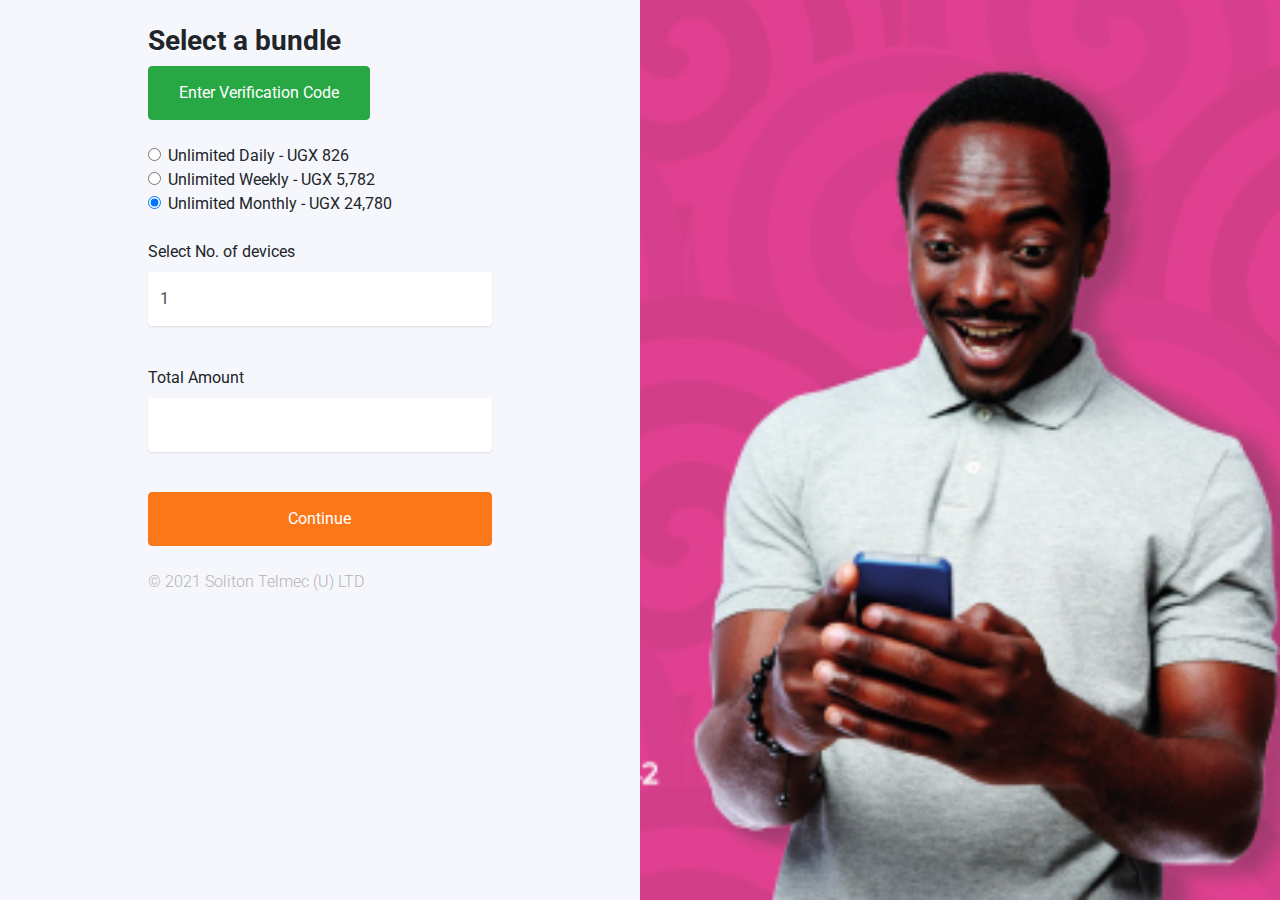
<file: select bundle.html>
<!doctype html>
<html lang="en">

<head>
    <!-- Required meta tags -->
    <meta charset="utf-8">
    <meta name="viewport" content="width=device-width, initial-scale=1, shrink-to-fit=no">
    <link href="https://fonts.googleapis.com/css?family=Roboto:300,400&display=swap" rel="stylesheet">

    <link rel="stylesheet" href="fonts/icomoon/style.css">

    <link rel="stylesheet" href="css/owl.carousel.min.css">

    <!-- Bootstrap CSS -->
    <link rel="stylesheet" href="css/bootstrap.min.css">


    <!-- Style -->
    <link rel="stylesheet" href="css/style.css">
    <title>My UG</title>
</head>

<body>


    <div class="d-lg-flex half">
        <div class="bg order-1 order-md-2" style="background-image: url('images/bg_1.jpg');"></div>
        <div class="contents order-2 order-md-1">

            <div class="container">
                <div class="row justify-content-center">
                    <div class="col-md-7">
                        <br />
                        <h3><strong>Select a bundle</strong></h3>
                        <button class="btn btn-success">Enter Verification Code</button><br/>
                        <br />
                        <form action="#" method="post">
                            <div class="form-check">
                                <input class="form-check-input" type="radio" name="flexRadioDefault"
                                    id="flexRadioDefault1">
                                <label class="form-check-label" for="flexRadioDefault1">
                                    Unlimited Daily - UGX 826
                                </label>
                            </div>
                            <div class="form-check">
                                <input class="form-check-input" type="radio" name="flexRadioDefault"
                                    id="flexRadioDefault2" checked>
                                <label class="form-check-label" for="flexRadioDefault2">
                                    Unlimited Weekly - UGX 5,782
                                </label>
                            </div>
                            <div class="form-check">
                                <input class="form-check-input" type="radio" name="flexRadioDefault"
                                    id="flexRadioDefault2" checked>
                                <label class="form-check-label" for="flexRadioDefault2">
                                    Unlimited Monthly - UGX 24,780
                                </label>
                            </div>
                            <br />
                            <div class="form-group">
                                <label for="exampleInputEmail1">Select No. of devices</label>
                                <input type="number" class="form-control" id="exampleInputEmail1" value="1">
                            </div>
                            <br />
                            <div class="form-group">
                                <label for="exampleInputEmail1">Total Amount</label>
                                <input type="number" class="form-control" id="exampleInputEmail1">
                            </div>

                            <br />
                            <input type="submit" value="Continue" class="btn btn-block btn-primary">
                        </form>
                        <br />
                        <footer>
                            <p>© 2021 Soliton Telmec (U) LTD</p>
                        </footer>
                    </div>
                </div>
            </div>
        </div>
    </div>

    <script src="js/jquery-3.3.1.min.js"></script>
    <script src="js/popper.min.js"></script>
    <script src="js/bootstrap.min.js"></script>
    <script src="js/main.js"></script>
</body>

</html>
</file>
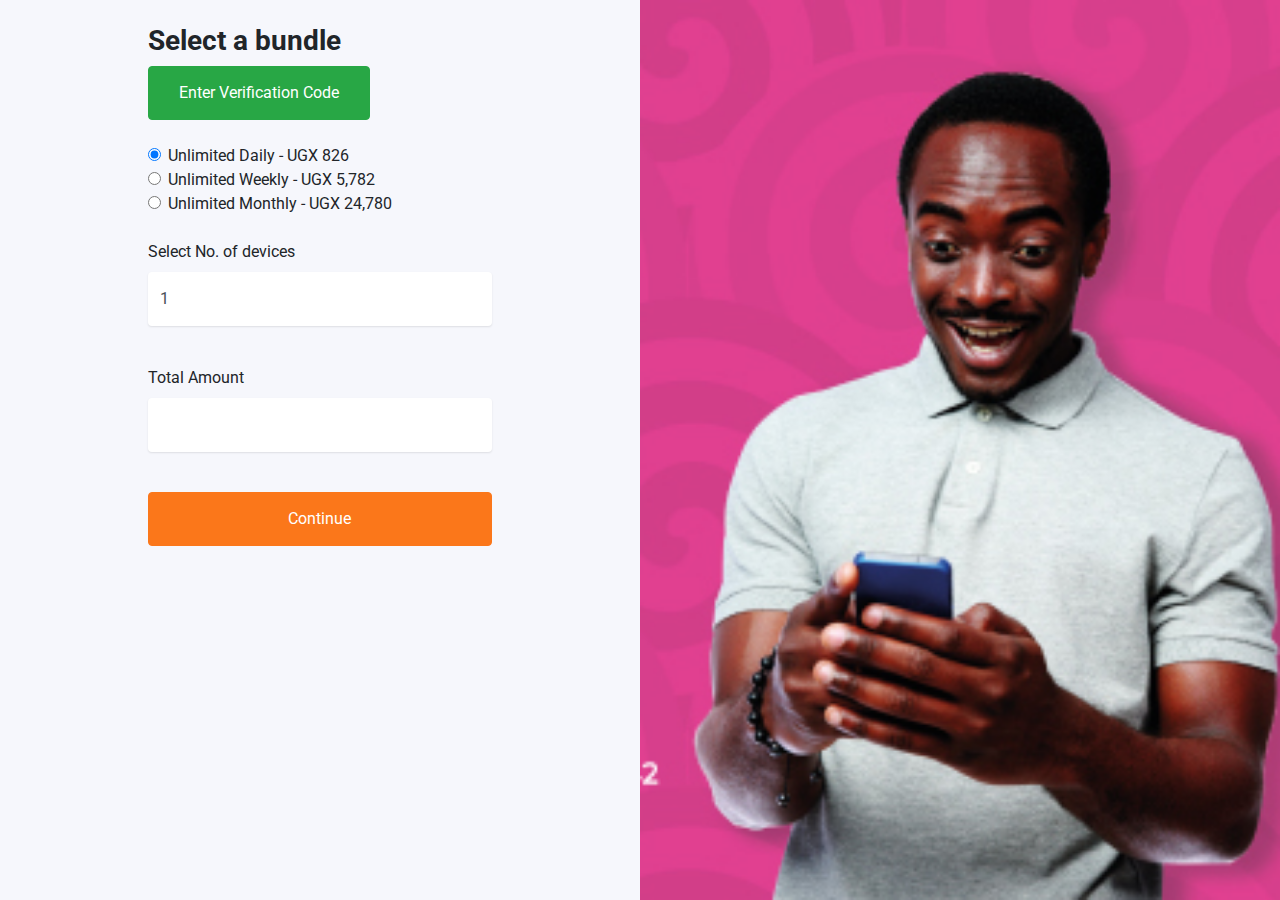
<file: select_bundle.html>
<!doctype html>
<html lang="en">

<head>
    <!-- Required meta tags -->
    <meta charset="utf-8">
    <meta name="viewport" content="width=device-width, initial-scale=1, shrink-to-fit=no">
    <link href="https://fonts.googleapis.com/css?family=Roboto:300,400&display=swap" rel="stylesheet">

    <link rel="stylesheet" href="fonts/icomoon/style.css">

    <link rel="stylesheet" href="css/owl.carousel.min.css">

    <!-- Bootstrap CSS -->
    <link rel="stylesheet" href="css/bootstrap.min.css">


    <!-- Style -->
    <link rel="stylesheet" href="css/style.css">
    <title>My UG</title>
</head>

<body>


    <div class="d-lg-flex half">
        <div class="bg order-1 order-md-2" style="background-image: url('images/bg_1.jpg');"></div>
        <div class="contents order-2 order-md-1">

            <div class="container">
                <div class="row justify-content-center">
                    <div class="col-md-7">
                        <br />
                        <h3><strong>Select a bundle</strong></h3>
                        <button class="btn btn-success">Enter Verification Code</button><br/>
                        <br />
                        <form action="#" method="post">
                            <div class="form-check">
                                <input class="form-check-input" type="radio" name="flexRadioDefault"
                                    id="daily_unlimited" onclick="compute_total()" checked>
                                <label class="form-check-label" for="flexRadioDefault1">
                                    Unlimited Daily - UGX 826
                                </label>
                            </div>
                            <div class="form-check">
                                <input class="form-check-input" type="radio" name="flexRadioDefault"
                                    id="weekly_unlimited" onclick="compute_total()">
                                <label class="form-check-label" for="flexRadioDefault2">
                                    Unlimited Weekly - UGX 5,782
                                </label>
                            </div>
                            <div class="form-check">
                                <input class="form-check-input" type="radio" name="flexRadioDefault"
                                    id="monthly_unlimited" onclick="compute_total()">
                                <label class="form-check-label" for="flexRadioDefault2">
                                    Unlimited Monthly - UGX 24,780
                                </label>
                            </div>
                            <br />
                            <div class="form-group">
                                <label for="exampleInputEmail1">Select No. of devices</label>
                                <input type="number" class="form-control" id="id_devices" value="1" onChange="compute_total()">
                            </div>
                            <br />
                            <div class="form-group">
                                <label for="exampleInputEmail1">Total Amount</label>
                                <input type="number" class="form-control" id="id_total_amount" disabled>
                            </div>

                            <br />
                            <input type="submit" value="Continue" class="btn btn-block btn-primary">
                        </form>
                        <br />
                    </div>
                </div>
            </div>
        </div>
    </div>

    <script src="js/jquery-3.3.1.min.js"></script>
    <script src="js/popper.min.js"></script>
    <script src="js/bootstrap.min.js"></script>
    <script src="js/main.js"></script>
    <script src="https://ajax.googleapis.com/ajax/libs/jquery/3.4.1/jquery.min.js"></script>

    <script type="text/javascript">

        function compute_total() {

            daily_unlimited = document.querySelector("#daily_unlimited");
            weekly_unlimited = document.querySelector("#weekly_unlimited");
            monthly_unlimited = document.querySelector("#monthly_unlimited");

            total = 0;
            no_of_devices = document.querySelector("#id_devices").value;

            if (daily_unlimited.checked){
                total = no_of_devices * 826;
            }
            else if (weekly_unlimited.checked){
                total = no_of_devices * 5782;
            }
            else if (monthly_unlimited.checked){
                total = no_of_devices * 24780;
            }
            

            document.querySelector("#id_total_amount").value = total

        }
        
    </script>
</body>

</html>
</file>
<file: fonts/icomoon/style.css>
@font-face {
  font-family: 'icomoon';
  src:  url('fonts/icomoon.eot?10si43');
  src:  url('fonts/icomoon.eot?10si43#iefix') format('embedded-opentype'),
    url('fonts/icomoon.ttf?10si43') format('truetype'),
    url('fonts/icomoon.woff?10si43') format('woff'),
    url('fonts/icomoon.svg?10si43#icomoon') format('svg');
  font-weight: normal;
  font-style: normal;
}

[class^="icon-"], [class*=" icon-"] {
  /* use !important to prevent issues with browser extensions that change fonts */
  font-family: 'icomoon' !important;
  speak: none;
  font-style: normal;
  font-weight: normal;
  font-variant: normal;
  text-transform: none;
  line-height: 1;

  /* Better Font Rendering =========== */
  -webkit-font-smoothing: antialiased;
  -moz-osx-font-smoothing: grayscale;
}

.icon-asterisk:before {
  content: "\f069";
}
.icon-plus:before {
  content: "\f067";
}
.icon-question:before {
  content: "\f128";
}
.icon-minus:before {
  content: "\f068";
}
.icon-glass:before {
  content: "\f000";
}
.icon-music:before {
  content: "\f001";
}
.icon-search:before {
  content: "\f002";
}
.icon-envelope-o:before {
  content: "\f003";
}
.icon-heart:before {
  content: "\f004";
}
.icon-star:before {
  content: "\f005";
}
.icon-star-o:before {
  content: "\f006";
}
.icon-user:before {
  content: "\f007";
}
.icon-film:before {
  content: "\f008";
}
.icon-th-large:before {
  content: "\f009";
}
.icon-th:before {
  content: "\f00a";
}
.icon-th-list:before {
  content: "\f00b";
}
.icon-check:before {
  content: "\f00c";
}
.icon-close:before {
  content: "\f00d";
}
.icon-remove:before {
  content: "\f00d";
}
.icon-times:before {
  content: "\f00d";
}
.icon-search-plus:before {
  content: "\f00e";
}
.icon-search-minus:before {
  content: "\f010";
}
.icon-power-off:before {
  content: "\f011";
}
.icon-signal:before {
  content: "\f012";
}
.icon-cog:before {
  content: "\f013";
}
.icon-gear:before {
  content: "\f013";
}
.icon-trash-o:before {
  content: "\f014";
}
.icon-home:before {
  content: "\f015";
}
.icon-file-o:before {
  content: "\f016";
}
.icon-clock-o:before {
  content: "\f017";
}
.icon-road:before {
  content: "\f018";
}
.icon-download:before {
  content: "\f019";
}
.icon-arrow-circle-o-down:before {
  content: "\f01a";
}
.icon-arrow-circle-o-up:before {
  content: "\f01b";
}
.icon-inbox:before {
  content: "\f01c";
}
.icon-play-circle-o:before {
  content: "\f01d";
}
.icon-repeat:before {
  content: "\f01e";
}
.icon-rotate-right:before {
  content: "\f01e";
}
.icon-refresh:before {
  content: "\f021";
}
.icon-list-alt:before {
  content: "\f022";
}
.icon-lock:before {
  content: "\f023";
}
.icon-flag:before {
  content: "\f024";
}
.icon-headphones:before {
  content: "\f025";
}
.icon-volume-off:before {
  content: "\f026";
}
.icon-volume-down:before {
  content: "\f027";
}
.icon-volume-up:before {
  content: "\f028";
}
.icon-qrcode:before {
  content: "\f029";
}
.icon-barcode:before {
  content: "\f02a";
}
.icon-tag:before {
  content: "\f02b";
}
.icon-tags:before {
  content: "\f02c";
}
.icon-book:before {
  content: "\f02d";
}
.icon-bookmark:before {
  content: "\f02e";
}
.icon-print:before {
  content: "\f02f";
}
.icon-camera:before {
  content: "\f030";
}
.icon-font:before {
  content: "\f031";
}
.icon-bold:before {
  content: "\f032";
}
.icon-italic:before {
  content: "\f033";
}
.icon-text-height:before {
  content: "\f034";
}
.icon-text-width:before {
  content: "\f035";
}
.icon-align-left:before {
  content: "\f036";
}
.icon-align-center:before {
  content: "\f037";
}
.icon-align-right:before {
  content: "\f038";
}
.icon-align-justify:before {
  content: "\f039";
}
.icon-list:before {
  content: "\f03a";
}
.icon-dedent:before {
  content: "\f03b";
}
.icon-outdent:before {
  content: "\f03b";
}
.icon-indent:before {
  content: "\f03c";
}
.icon-video-camera:before {
  content: "\f03d";
}
.icon-image:before {
  content: "\f03e";
}
.icon-photo:before {
  content: "\f03e";
}
.icon-picture-o:before {
  content: "\f03e";
}
.icon-pencil:before {
  content: "\f040";
}
.icon-map-marker:before {
  content: "\f041";
}
.icon-adjust:before {
  content: "\f042";
}
.icon-tint:before {
  content: "\f043";
}
.icon-edit:before {
  content: "\f044";
}
.icon-pencil-square-o:before {
  content: "\f044";
}
.icon-share-square-o:before {
  content: "\f045";
}
.icon-check-square-o:before {
  content: "\f046";
}
.icon-arrows:before {
  content: "\f047";
}
.icon-step-backward:before {
  content: "\f048";
}
.icon-fast-backward:before {
  content: "\f049";
}
.icon-backward:before {
  content: "\f04a";
}
.icon-play:before {
  content: "\f04b";
}
.icon-pause:before {
  content: "\f04c";
}
.icon-stop:before {
  content: "\f04d";
}
.icon-forward:before {
  content: "\f04e";
}
.icon-fast-forward:before {
  content: "\f050";
}
.icon-step-forward:before {
  content: "\f051";
}
.icon-eject:before {
  content: "\f052";
}
.icon-chevron-left:before {
  content: "\f053";
}
.icon-chevron-right:before {
  content: "\f054";
}
.icon-plus-circle:before {
  content: "\f055";
}
.icon-minus-circle:before {
  content: "\f056";
}
.icon-times-circle:before {
  content: "\f057";
}
.icon-check-circle:before {
  content: "\f058";
}
.icon-question-circle:before {
  content: "\f059";
}
.icon-info-circle:before {
  content: "\f05a";
}
.icon-crosshairs:before {
  content: "\f05b";
}
.icon-times-circle-o:before {
  content: "\f05c";
}
.icon-check-circle-o:before {
  content: "\f05d";
}
.icon-ban:before {
  content: "\f05e";
}
.icon-arrow-left:before {
  content: "\f060";
}
.icon-arrow-right:before {
  content: "\f061";
}
.icon-arrow-up:before {
  content: "\f062";
}
.icon-arrow-down:before {
  content: "\f063";
}
.icon-mail-forward:before {
  content: "\f064";
}
.icon-share:before {
  content: "\f064";
}
.icon-expand:before {
  content: "\f065";
}
.icon-compress:before {
  content: "\f066";
}
.icon-exclamation-circle:before {
  content: "\f06a";
}
.icon-gift:before {
  content: "\f06b";
}
.icon-leaf:before {
  content: "\f06c";
}
.icon-fire:before {
  content: "\f06d";
}
.icon-eye:before {
  content: "\f06e";
}
.icon-eye-slash:before {
  content: "\f070";
}
.icon-exclamation-triangle:before {
  content: "\f071";
}
.icon-warning:before {
  content: "\f071";
}
.icon-plane:before {
  content: "\f072";
}
.icon-calendar:before {
  content: "\f073";
}
.icon-random:before {
  content: "\f074";
}
.icon-comment:before {
  content: "\f075";
}
.icon-magnet:before {
  content: "\f076";
}
.icon-chevron-up:before {
  content: "\f077";
}
.icon-chevron-down:before {
  content: "\f078";
}
.icon-retweet:before {
  content: "\f079";
}
.icon-shopping-cart:before {
  content: "\f07a";
}
.icon-folder:before {
  content: "\f07b";
}
.icon-folder-open:before {
  content: "\f07c";
}
.icon-arrows-v:before {
  content: "\f07d";
}
.icon-arrows-h:before {
  content: "\f07e";
}
.icon-bar-chart:before {
  content: "\f080";
}
.icon-bar-chart-o:before {
  content: "\f080";
}
.icon-twitter-square:before {
  content: "\f081";
}
.icon-facebook-square:before {
  content: "\f082";
}
.icon-camera-retro:before {
  content: "\f083";
}
.icon-key:before {
  content: "\f084";
}
.icon-cogs:before {
  content: "\f085";
}
.icon-gears:before {
  content: "\f085";
}
.icon-comments:before {
  content: "\f086";
}
.icon-thumbs-o-up:before {
  content: "\f087";
}
.icon-thumbs-o-down:before {
  content: "\f088";
}
.icon-star-half:before {
  content: "\f089";
}
.icon-heart-o:before {
  content: "\f08a";
}
.icon-sign-out:before {
  content: "\f08b";
}
.icon-linkedin-square:before {
  content: "\f08c";
}
.icon-thumb-tack:before {
  content: "\f08d";
}
.icon-external-link:before {
  content: "\f08e";
}
.icon-sign-in:before {
  content: "\f090";
}
.icon-trophy:before {
  content: "\f091";
}
.icon-github-square:before {
  content: "\f092";
}
.icon-upload:before {
  content: "\f093";
}
.icon-lemon-o:before {
  content: "\f094";
}
.icon-phone:before {
  content: "\f095";
}
.icon-square-o:before {
  content: "\f096";
}
.icon-bookmark-o:before {
  content: "\f097";
}
.icon-phone-square:before {
  content: "\f098";
}
.icon-twitter:before {
  content: "\f099";
}
.icon-facebook:before {
  content: "\f09a";
}
.icon-facebook-f:before {
  content: "\f09a";
}
.icon-github:before {
  content: "\f09b";
}
.icon-unlock:before {
  content: "\f09c";
}
.icon-credit-card:before {
  content: "\f09d";
}
.icon-feed:before {
  content: "\f09e";
}
.icon-rss:before {
  content: "\f09e";
}
.icon-hdd-o:before {
  content: "\f0a0";
}
.icon-bullhorn:before {
  content: "\f0a1";
}
.icon-bell-o:before {
  content: "\f0a2";
}
.icon-certificate:before {
  content: "\f0a3";
}
.icon-hand-o-right:before {
  content: "\f0a4";
}
.icon-hand-o-left:before {
  content: "\f0a5";
}
.icon-hand-o-up:before {
  content: "\f0a6";
}
.icon-hand-o-down:before {
  content: "\f0a7";
}
.icon-arrow-circle-left:before {
  content: "\f0a8";
}
.icon-arrow-circle-right:before {
  content: "\f0a9";
}
.icon-arrow-circle-up:before {
  content: "\f0aa";
}
.icon-arrow-circle-down:before {
  content: "\f0ab";
}
.icon-globe:before {
  content: "\f0ac";
}
.icon-wrench:before {
  content: "\f0ad";
}
.icon-tasks:before {
  content: "\f0ae";
}
.icon-filter:before {
  content: "\f0b0";
}
.icon-briefcase:before {
  content: "\f0b1";
}
.icon-arrows-alt:before {
  content: "\f0b2";
}
.icon-group:before {
  content: "\f0c0";
}
.icon-users:before {
  content: "\f0c0";
}
.icon-chain:before {
  content: "\f0c1";
}
.icon-link:before {
  content: "\f0c1";
}
.icon-cloud:before {
  content: "\f0c2";
}
.icon-flask:before {
  content: "\f0c3";
}
.icon-cut:before {
  content: "\f0c4";
}
.icon-scissors:before {
  content: "\f0c4";
}
.icon-copy:before {
  content: "\f0c5";
}
.icon-files-o:before {
  content: "\f0c5";
}
.icon-paperclip:before {
  content: "\f0c6";
}
.icon-floppy-o:before {
  content: "\f0c7";
}
.icon-save:before {
  content: "\f0c7";
}
.icon-square:before {
  content: "\f0c8";
}
.icon-bars:before {
  content: "\f0c9";
}
.icon-navicon:before {
  content: "\f0c9";
}
.icon-reorder:before {
  content: "\f0c9";
}
.icon-list-ul:before {
  content: "\f0ca";
}
.icon-list-ol:before {
  content: "\f0cb";
}
.icon-strikethrough:before {
  content: "\f0cc";
}
.icon-underline:before {
  content: "\f0cd";
}
.icon-table:before {
  content: "\f0ce";
}
.icon-magic:before {
  content: "\f0d0";
}
.icon-truck:before {
  content: "\f0d1";
}
.icon-pinterest:before {
  content: "\f0d2";
}
.icon-pinterest-square:before {
  content: "\f0d3";
}
.icon-google-plus-square:before {
  content: "\f0d4";
}
.icon-google-plus:before {
  content: "\f0d5";
}
.icon-money:before {
  content: "\f0d6";
}
.icon-caret-down:before {
  content: "\f0d7";
}
.icon-caret-up:before {
  content: "\f0d8";
}
.icon-caret-left:before {
  content: "\f0d9";
}
.icon-caret-right:before {
  content: "\f0da";
}
.icon-columns:before {
  content: "\f0db";
}
.icon-sort:before {
  content: "\f0dc";
}
.icon-unsorted:before {
  content: "\f0dc";
}
.icon-sort-desc:before {
  content: "\f0dd";
}
.icon-sort-down:before {
  content: "\f0dd";
}
.icon-sort-asc:before {
  content: "\f0de";
}
.icon-sort-up:before {
  content: "\f0de";
}
.icon-envelope:before {
  content: "\f0e0";
}
.icon-linkedin:before {
  content: "\f0e1";
}
.icon-rotate-left:before {
  content: "\f0e2";
}
.icon-undo:before {
  content: "\f0e2";
}
.icon-gavel:before {
  content: "\f0e3";
}
.icon-legal:before {
  content: "\f0e3";
}
.icon-dashboard:before {
  content: "\f0e4";
}
.icon-tachometer:before {
  content: "\f0e4";
}
.icon-comment-o:before {
  content: "\f0e5";
}
.icon-comments-o:before {
  content: "\f0e6";
}
.icon-bolt:before {
  content: "\f0e7";
}
.icon-flash:before {
  content: "\f0e7";
}
.icon-sitemap:before {
  content: "\f0e8";
}
.icon-umbrella:before {
  content: "\f0e9";
}
.icon-clipboard:before {
  content: "\f0ea";
}
.icon-paste:before {
  content: "\f0ea";
}
.icon-lightbulb-o:before {
  content: "\f0eb";
}
.icon-exchange:before {
  content: "\f0ec";
}
.icon-cloud-download:before {
  content: "\f0ed";
}
.icon-cloud-upload:before {
  content: "\f0ee";
}
.icon-user-md:before {
  content: "\f0f0";
}
.icon-stethoscope:before {
  content: "\f0f1";
}
.icon-suitcase:before {
  content: "\f0f2";
}
.icon-bell:before {
  content: "\f0f3";
}
.icon-coffee:before {
  content: "\f0f4";
}
.icon-cutlery:before {
  content: "\f0f5";
}
.icon-file-text-o:before {
  content: "\f0f6";
}
.icon-building-o:before {
  content: "\f0f7";
}
.icon-hospital-o:before {
  content: "\f0f8";
}
.icon-ambulance:before {
  content: "\f0f9";
}
.icon-medkit:before {
  content: "\f0fa";
}
.icon-fighter-jet:before {
  content: "\f0fb";
}
.icon-beer:before {
  content: "\f0fc";
}
.icon-h-square:before {
  content: "\f0fd";
}
.icon-plus-square:before {
  content: "\f0fe";
}
.icon-angle-double-left:before {
  content: "\f100";
}
.icon-angle-double-right:before {
  content: "\f101";
}
.icon-angle-double-up:before {
  content: "\f102";
}
.icon-angle-double-down:before {
  content: "\f103";
}
.icon-angle-left:before {
  content: "\f104";
}
.icon-angle-right:before {
  content: "\f105";
}
.icon-angle-up:before {
  content: "\f106";
}
.icon-angle-down:before {
  content: "\f107";
}
.icon-desktop:before {
  content: "\f108";
}
.icon-laptop:before {
  content: "\f109";
}
.icon-tablet:before {
  content: "\f10a";
}
.icon-mobile:before {
  content: "\f10b";
}
.icon-mobile-phone:before {
  content: "\f10b";
}
.icon-circle-o:before {
  content: "\f10c";
}
.icon-quote-left:before {
  content: "\f10d";
}
.icon-quote-right:before {
  content: "\f10e";
}
.icon-spinner:before {
  content: "\f110";
}
.icon-circle:before {
  content: "\f111";
}
.icon-mail-reply:before {
  content: "\f112";
}
.icon-reply:before {
  content: "\f112";
}
.icon-github-alt:before {
  content: "\f113";
}
.icon-folder-o:before {
  content: "\f114";
}
.icon-folder-open-o:before {
  content: "\f115";
}
.icon-smile-o:before {
  content: "\f118";
}
.icon-frown-o:before {
  content: "\f119";
}
.icon-meh-o:before {
  content: "\f11a";
}
.icon-gamepad:before {
  content: "\f11b";
}
.icon-keyboard-o:before {
  content: "\f11c";
}
.icon-flag-o:before {
  content: "\f11d";
}
.icon-flag-checkered:before {
  content: "\f11e";
}
.icon-terminal:before {
  content: "\f120";
}
.icon-code:before {
  content: "\f121";
}
.icon-mail-reply-all:before {
  content: "\f122";
}
.icon-reply-all:before {
  content: "\f122";
}
.icon-star-half-empty:before {
  content: "\f123";
}
.icon-star-half-full:before {
  content: "\f123";
}
.icon-star-half-o:before {
  content: "\f123";
}
.icon-location-arrow:before {
  content: "\f124";
}
.icon-crop:before {
  content: "\f125";
}
.icon-code-fork:before {
  content: "\f126";
}
.icon-chain-broken:before {
  content: "\f127";
}
.icon-unlink:before {
  content: "\f127";
}
.icon-info:before {
  content: "\f129";
}
.icon-exclamation:before {
  content: "\f12a";
}
.icon-superscript:before {
  content: "\f12b";
}
.icon-subscript:before {
  content: "\f12c";
}
.icon-eraser:before {
  content: "\f12d";
}
.icon-puzzle-piece:before {
  content: "\f12e";
}
.icon-microphone:before {
  content: "\f130";
}
.icon-microphone-slash:before {
  content: "\f131";
}
.icon-shield:before {
  content: "\f132";
}
.icon-calendar-o:before {
  content: "\f133";
}
.icon-fire-extinguisher:before {
  content: "\f134";
}
.icon-rocket:before {
  content: "\f135";
}
.icon-maxcdn:before {
  content: "\f136";
}
.icon-chevron-circle-left:before {
  content: "\f137";
}
.icon-chevron-circle-right:before {
  content: "\f138";
}
.icon-chevron-circle-up:before {
  content: "\f139";
}
.icon-chevron-circle-down:before {
  content: "\f13a";
}
.icon-html5:before {
  content: "\f13b";
}
.icon-css3:before {
  content: "\f13c";
}
.icon-anchor:before {
  content: "\f13d";
}
.icon-unlock-alt:before {
  content: "\f13e";
}
.icon-bullseye:before {
  content: "\f140";
}
.icon-ellipsis-h:before {
  content: "\f141";
}
.icon-ellipsis-v:before {
  content: "\f142";
}
.icon-rss-square:before {
  content: "\f143";
}
.icon-play-circle:before {
  content: "\f144";
}
.icon-ticket:before {
  content: "\f145";
}
.icon-minus-square:before {
  content: "\f146";
}
.icon-minus-square-o:before {
  content: "\f147";
}
.icon-level-up:before {
  content: "\f148";
}
.icon-level-down:before {
  content: "\f149";
}
.icon-check-square:before {
  content: "\f14a";
}
.icon-pencil-square:before {
  content: "\f14b";
}
.icon-external-link-square:before {
  content: "\f14c";
}
.icon-share-square:before {
  content: "\f14d";
}
.icon-compass:before {
  content: "\f14e";
}
.icon-caret-square-o-down:before {
  content: "\f150";
}
.icon-toggle-down:before {
  content: "\f150";
}
.icon-caret-square-o-up:before {
  content: "\f151";
}
.icon-toggle-up:before {
  content: "\f151";
}
.icon-caret-square-o-right:before {
  content: "\f152";
}
.icon-toggle-right:before {
  content: "\f152";
}
.icon-eur:before {
  content: "\f153";
}
.icon-euro:before {
  content: "\f153";
}
.icon-gbp:before {
  content: "\f154";
}
.icon-dollar:before {
  content: "\f155";
}
.icon-usd:before {
  content: "\f155";
}
.icon-inr:before {
  content: "\f156";
}
.icon-rupee:before {
  content: "\f156";
}
.icon-cny:before {
  content: "\f157";
}
.icon-jpy:before {
  content: "\f157";
}
.icon-rmb:before {
  content: "\f157";
}
.icon-yen:before {
  content: "\f157";
}
.icon-rouble:before {
  content: "\f158";
}
.icon-rub:before {
  content: "\f158";
}
.icon-ruble:before {
  content: "\f158";
}
.icon-krw:before {
  content: "\f159";
}
.icon-won:before {
  content: "\f159";
}
.icon-bitcoin:before {
  content: "\f15a";
}
.icon-btc:before {
  content: "\f15a";
}
.icon-file:before {
  content: "\f15b";
}
.icon-file-text:before {
  content: "\f15c";
}
.icon-sort-alpha-asc:before {
  content: "\f15d";
}
.icon-sort-alpha-desc:before {
  content: "\f15e";
}
.icon-sort-amount-asc:before {
  content: "\f160";
}
.icon-sort-amount-desc:before {
  content: "\f161";
}
.icon-sort-numeric-asc:before {
  content: "\f162";
}
.icon-sort-numeric-desc:before {
  content: "\f163";
}
.icon-thumbs-up:before {
  content: "\f164";
}
.icon-thumbs-down:before {
  content: "\f165";
}
.icon-youtube-square:before {
  content: "\f166";
}
.icon-youtube:before {
  content: "\f167";
}
.icon-xing:before {
  content: "\f168";
}
.icon-xing-square:before {
  content: "\f169";
}
.icon-youtube-play:before {
  content: "\f16a";
}
.icon-dropbox:before {
  content: "\f16b";
}
.icon-stack-overflow:before {
  content: "\f16c";
}
.icon-instagram:before {
  content: "\f16d";
}
.icon-flickr:before {
  content: "\f16e";
}
.icon-adn:before {
  content: "\f170";
}
.icon-bitbucket:before {
  content: "\f171";
}
.icon-bitbucket-square:before {
  content: "\f172";
}
.icon-tumblr:before {
  content: "\f173";
}
.icon-tumblr-square:before {
  content: "\f174";
}
.icon-long-arrow-down:before {
  content: "\f175";
}
.icon-long-arrow-up:before {
  content: "\f176";
}
.icon-long-arrow-left:before {
  content: "\f177";
}
.icon-long-arrow-right:before {
  content: "\f178";
}
.icon-apple:before {
  content: "\f179";
}
.icon-windows:before {
  content: "\f17a";
}
.icon-android:before {
  content: "\f17b";
}
.icon-linux:before {
  content: "\f17c";
}
.icon-dribbble:before {
  content: "\f17d";
}
.icon-skype:before {
  content: "\f17e";
}
.icon-foursquare:before {
  content: "\f180";
}
.icon-trello:before {
  content: "\f181";
}
.icon-female:before {
  content: "\f182";
}
.icon-male:before {
  content: "\f183";
}
.icon-gittip:before {
  content: "\f184";
}
.icon-gratipay:before {
  content: "\f184";
}
.icon-sun-o:before {
  content: "\f185";
}
.icon-moon-o:before {
  content: "\f186";
}
.icon-archive:before {
  content: "\f187";
}
.icon-bug:before {
  content: "\f188";
}
.icon-vk:before {
  content: "\f189";
}
.icon-weibo:before {
  content: "\f18a";
}
.icon-renren:before {
  content: "\f18b";
}
.icon-pagelines:before {
  content: "\f18c";
}
.icon-stack-exchange:before {
  content: "\f18d";
}
.icon-arrow-circle-o-right:before {
  content: "\f18e";
}
.icon-arrow-circle-o-left:before {
  content: "\f190";
}
.icon-caret-square-o-left:before {
  content: "\f191";
}
.icon-toggle-left:before {
  content: "\f191";
}
.icon-dot-circle-o:before {
  content: "\f192";
}
.icon-wheelchair:before {
  content: "\f193";
}
.icon-vimeo-square:before {
  content: "\f194";
}
.icon-try:before {
  content: "\f195";
}
.icon-turkish-lira:before {
  content: "\f195";
}
.icon-plus-square-o:before {
  content: "\f196";
}
.icon-space-shuttle:before {
  content: "\f197";
}
.icon-slack:before {
  content: "\f198";
}
.icon-envelope-square:before {
  content: "\f199";
}
.icon-wordpress:before {
  content: "\f19a";
}
.icon-openid:before {
  content: "\f19b";
}
.icon-bank:before {
  content: "\f19c";
}
.icon-institution:before {
  content: "\f19c";
}
.icon-university:before {
  content: "\f19c";
}
.icon-graduation-cap:before {
  content: "\f19d";
}
.icon-mortar-board:before {
  content: "\f19d";
}
.icon-yahoo:before {
  content: "\f19e";
}
.icon-google:before {
  content: "\f1a0";
}
.icon-reddit:before {
  content: "\f1a1";
}
.icon-reddit-square:before {
  content: "\f1a2";
}
.icon-stumbleupon-circle:before {
  content: "\f1a3";
}
.icon-stumbleupon:before {
  content: "\f1a4";
}
.icon-delicious:before {
  content: "\f1a5";
}
.icon-digg:before {
  content: "\f1a6";
}
.icon-pied-piper-pp:before {
  content: "\f1a7";
}
.icon-pied-piper-alt:before {
  content: "\f1a8";
}
.icon-drupal:before {
  content: "\f1a9";
}
.icon-joomla:before {
  content: "\f1aa";
}
.icon-language:before {
  content: "\f1ab";
}
.icon-fax:before {
  content: "\f1ac";
}
.icon-building:before {
  content: "\f1ad";
}
.icon-child:before {
  content: "\f1ae";
}
.icon-paw:before {
  content: "\f1b0";
}
.icon-spoon:before {
  content: "\f1b1";
}
.icon-cube:before {
  content: "\f1b2";
}
.icon-cubes:before {
  content: "\f1b3";
}
.icon-behance:before {
  content: "\f1b4";
}
.icon-behance-square:before {
  content: "\f1b5";
}
.icon-steam:before {
  content: "\f1b6";
}
.icon-steam-square:before {
  content: "\f1b7";
}
.icon-recycle:before {
  content: "\f1b8";
}
.icon-automobile:before {
  content: "\f1b9";
}
.icon-car:before {
  content: "\f1b9";
}
.icon-cab:before {
  content: "\f1ba";
}
.icon-taxi:before {
  content: "\f1ba";
}
.icon-tree:before {
  content: "\f1bb";
}
.icon-spotify:before {
  content: "\f1bc";
}
.icon-deviantart:before {
  content: "\f1bd";
}
.icon-soundcloud:before {
  content: "\f1be";
}
.icon-database:before {
  content: "\f1c0";
}
.icon-file-pdf-o:before {
  content: "\f1c1";
}
.icon-file-word-o:before {
  content: "\f1c2";
}
.icon-file-excel-o:before {
  content: "\f1c3";
}
.icon-file-powerpoint-o:before {
  content: "\f1c4";
}
.icon-file-image-o:before {
  content: "\f1c5";
}
.icon-file-photo-o:before {
  content: "\f1c5";
}
.icon-file-picture-o:before {
  content: "\f1c5";
}
.icon-file-archive-o:before {
  content: "\f1c6";
}
.icon-file-zip-o:before {
  content: "\f1c6";
}
.icon-file-audio-o:before {
  content: "\f1c7";
}
.icon-file-sound-o:before {
  content: "\f1c7";
}
.icon-file-movie-o:before {
  content: "\f1c8";
}
.icon-file-video-o:before {
  content: "\f1c8";
}
.icon-file-code-o:before {
  content: "\f1c9";
}
.icon-vine:before {
  content: "\f1ca";
}
.icon-codepen:before {
  content: "\f1cb";
}
.icon-jsfiddle:before {
  content: "\f1cc";
}
.icon-life-bouy:before {
  content: "\f1cd";
}
.icon-life-buoy:before {
  content: "\f1cd";
}
.icon-life-ring:before {
  content: "\f1cd";
}
.icon-life-saver:before {
  content: "\f1cd";
}
.icon-support:before {
  content: "\f1cd";
}
.icon-circle-o-notch:before {
  content: "\f1ce";
}
.icon-ra:before {
  content: "\f1d0";
}
.icon-rebel:before {
  content: "\f1d0";
}
.icon-resistance:before {
  content: "\f1d0";
}
.icon-empire:before {
  content: "\f1d1";
}
.icon-ge:before {
  content: "\f1d1";
}
.icon-git-square:before {
  content: "\f1d2";
}
.icon-git:before {
  content: "\f1d3";
}
.icon-hacker-news:before {
  content: "\f1d4";
}
.icon-y-combinator-square:before {
  content: "\f1d4";
}
.icon-yc-square:before {
  content: "\f1d4";
}
.icon-tencent-weibo:before {
  content: "\f1d5";
}
.icon-qq:before {
  content: "\f1d6";
}
.icon-wechat:before {
  content: "\f1d7";
}
.icon-weixin:before {
  content: "\f1d7";
}
.icon-paper-plane:before {
  content: "\f1d8";
}
.icon-send:before {
  content: "\f1d8";
}
.icon-paper-plane-o:before {
  content: "\f1d9";
}
.icon-send-o:before {
  content: "\f1d9";
}
.icon-history:before {
  content: "\f1da";
}
.icon-circle-thin:before {
  content: "\f1db";
}
.icon-header:before {
  content: "\f1dc";
}
.icon-paragraph:before {
  content: "\f1dd";
}
.icon-sliders:before {
  content: "\f1de";
}
.icon-share-alt:before {
  content: "\f1e0";
}
.icon-share-alt-square:before {
  content: "\f1e1";
}
.icon-bomb:before {
  content: "\f1e2";
}
.icon-futbol-o:before {
  content: "\f1e3";
}
.icon-soccer-ball-o:before {
  content: "\f1e3";
}
.icon-tty:before {
  content: "\f1e4";
}
.icon-binoculars:before {
  content: "\f1e5";
}
.icon-plug:before {
  content: "\f1e6";
}
.icon-slideshare:before {
  content: "\f1e7";
}
.icon-twitch:before {
  content: "\f1e8";
}
.icon-yelp:before {
  content: "\f1e9";
}
.icon-newspaper-o:before {
  content: "\f1ea";
}
.icon-wifi:before {
  content: "\f1eb";
}
.icon-calculator:before {
  content: "\f1ec";
}
.icon-paypal:before {
  content: "\f1ed";
}
.icon-google-wallet:before {
  content: "\f1ee";
}
.icon-cc-visa:before {
  content: "\f1f0";
}
.icon-cc-mastercard:before {
  content: "\f1f1";
}
.icon-cc-discover:before {
  content: "\f1f2";
}
.icon-cc-amex:before {
  content: "\f1f3";
}
.icon-cc-paypal:before {
  content: "\f1f4";
}
.icon-cc-stripe:before {
  content: "\f1f5";
}
.icon-bell-slash:before {
  content: "\f1f6";
}
.icon-bell-slash-o:before {
  content: "\f1f7";
}
.icon-trash:before {
  content: "\f1f8";
}
.icon-copyright:before {
  content: "\f1f9";
}
.icon-at:before {
  content: "\f1fa";
}
.icon-eyedropper:before {
  content: "\f1fb";
}
.icon-paint-brush:before {
  content: "\f1fc";
}
.icon-birthday-cake:before {
  content: "\f1fd";
}
.icon-area-chart:before {
  content: "\f1fe";
}
.icon-pie-chart:before {
  content: "\f200";
}
.icon-line-chart:before {
  content: "\f201";
}
.icon-lastfm:before {
  content: "\f202";
}
.icon-lastfm-square:before {
  content: "\f203";
}
.icon-toggle-off:before {
  content: "\f204";
}
.icon-toggle-on:before {
  content: "\f205";
}
.icon-bicycle:before {
  content: "\f206";
}
.icon-bus:before {
  content: "\f207";
}
.icon-ioxhost:before {
  content: "\f208";
}
.icon-angellist:before {
  content: "\f209";
}
.icon-cc:before {
  content: "\f20a";
}
.icon-ils:before {
  content: "\f20b";
}
.icon-shekel:before {
  content: "\f20b";
}
.icon-sheqel:before {
  content: "\f20b";
}
.icon-meanpath:before {
  content: "\f20c";
}
.icon-buysellads:before {
  content: "\f20d";
}
.icon-connectdevelop:before {
  content: "\f20e";
}
.icon-dashcube:before {
  content: "\f210";
}
.icon-forumbee:before {
  content: "\f211";
}
.icon-leanpub:before {
  content: "\f212";
}
.icon-sellsy:before {
  content: "\f213";
}
.icon-shirtsinbulk:before {
  content: "\f214";
}
.icon-simplybuilt:before {
  content: "\f215";
}
.icon-skyatlas:before {
  content: "\f216";
}
.icon-cart-plus:before {
  content: "\f217";
}
.icon-cart-arrow-down:before {
  content: "\f218";
}
.icon-diamond:before {
  content: "\f219";
}
.icon-ship:before {
  content: "\f21a";
}
.icon-user-secret:before {
  content: "\f21b";
}
.icon-motorcycle:before {
  content: "\f21c";
}
.icon-street-view:before {
  content: "\f21d";
}
.icon-heartbeat:before {
  content: "\f21e";
}
.icon-venus:before {
  content: "\f221";
}
.icon-mars:before {
  content: "\f222";
}
.icon-mercury:before {
  content: "\f223";
}
.icon-intersex:before {
  content: "\f224";
}
.icon-transgender:before {
  content: "\f224";
}
.icon-transgender-alt:before {
  content: "\f225";
}
.icon-venus-double:before {
  content: "\f226";
}
.icon-mars-double:before {
  content: "\f227";
}
.icon-venus-mars:before {
  content: "\f228";
}
.icon-mars-stroke:before {
  content: "\f229";
}
.icon-mars-stroke-v:before {
  content: "\f22a";
}
.icon-mars-stroke-h:before {
  content: "\f22b";
}
.icon-neuter:before {
  content: "\f22c";
}
.icon-genderless:before {
  content: "\f22d";
}
.icon-facebook-official:before {
  content: "\f230";
}
.icon-pinterest-p:before {
  content: "\f231";
}
.icon-whatsapp:before {
  content: "\f232";
}
.icon-server:before {
  content: "\f233";
}
.icon-user-plus:before {
  content: "\f234";
}
.icon-user-times:before {
  content: "\f235";
}
.icon-bed:before {
  content: "\f236";
}
.icon-hotel:before {
  content: "\f236";
}
.icon-viacoin:before {
  content: "\f237";
}
.icon-train:before {
  content: "\f238";
}
.icon-subway:before {
  content: "\f239";
}
.icon-medium:before {
  content: "\f23a";
}
.icon-y-combinator:before {
  content: "\f23b";
}
.icon-yc:before {
  content: "\f23b";
}
.icon-optin-monster:before {
  content: "\f23c";
}
.icon-opencart:before {
  content: "\f23d";
}
.icon-expeditedssl:before {
  content: "\f23e";
}
.icon-battery:before {
  content: "\f240";
}
.icon-battery-4:before {
  content: "\f240";
}
.icon-battery-full:before {
  content: "\f240";
}
.icon-battery-3:before {
  content: "\f241";
}
.icon-battery-three-quarters:before {
  content: "\f241";
}
.icon-battery-2:before {
  content: "\f242";
}
.icon-battery-half:before {
  content: "\f242";
}
.icon-battery-1:before {
  content: "\f243";
}
.icon-battery-quarter:before {
  content: "\f243";
}
.icon-battery-0:before {
  content: "\f244";
}
.icon-battery-empty:before {
  content: "\f244";
}
.icon-mouse-pointer:before {
  content: "\f245";
}
.icon-i-cursor:before {
  content: "\f246";
}
.icon-object-group:before {
  content: "\f247";
}
.icon-object-ungroup:before {
  content: "\f248";
}
.icon-sticky-note:before {
  content: "\f249";
}
.icon-sticky-note-o:before {
  content: "\f24a";
}
.icon-cc-jcb:before {
  content: "\f24b";
}
.icon-cc-diners-club:before {
  content: "\f24c";
}
.icon-clone:before {
  content: "\f24d";
}
.icon-balance-scale:before {
  content: "\f24e";
}
.icon-hourglass-o:before {
  content: "\f250";
}
.icon-hourglass-1:before {
  content: "\f251";
}
.icon-hourglass-start:before {
  content: "\f251";
}
.icon-hourglass-2:before {
  content: "\f252";
}
.icon-hourglass-half:before {
  content: "\f252";
}
.icon-hourglass-3:before {
  content: "\f253";
}
.icon-hourglass-end:before {
  content: "\f253";
}
.icon-hourglass:before {
  content: "\f254";
}
.icon-hand-grab-o:before {
  content: "\f255";
}
.icon-hand-rock-o:before {
  content: "\f255";
}
.icon-hand-paper-o:before {
  content: "\f256";
}
.icon-hand-stop-o:before {
  content: "\f256";
}
.icon-hand-scissors-o:before {
  content: "\f257";
}
.icon-hand-lizard-o:before {
  content: "\f258";
}
.icon-hand-spock-o:before {
  content: "\f259";
}
.icon-hand-pointer-o:before {
  content: "\f25a";
}
.icon-hand-peace-o:before {
  content: "\f25b";
}
.icon-trademark:before {
  content: "\f25c";
}
.icon-registered:before {
  content: "\f25d";
}
.icon-creative-commons:before {
  content: "\f25e";
}
.icon-gg:before {
  content: "\f260";
}
.icon-gg-circle:before {
  content: "\f261";
}
.icon-tripadvisor:before {
  content: "\f262";
}
.icon-odnoklassniki:before {
  content: "\f263";
}
.icon-odnoklassniki-square:before {
  content: "\f264";
}
.icon-get-pocket:before {
  content: "\f265";
}
.icon-wikipedia-w:before {
  content: "\f266";
}
.icon-safari:before {
  content: "\f267";
}
.icon-chrome:before {
  content: "\f268";
}
.icon-firefox:before {
  content: "\f269";
}
.icon-opera:before {
  content: "\f26a";
}
.icon-internet-explorer:before {
  content: "\f26b";
}
.icon-television:before {
  content: "\f26c";
}
.icon-tv:before {
  content: "\f26c";
}
.icon-contao:before {
  content: "\f26d";
}
.icon-500px:before {
  content: "\f26e";
}
.icon-amazon:before {
  content: "\f270";
}
.icon-calendar-plus-o:before {
  content: "\f271";
}
.icon-calendar-minus-o:before {
  content: "\f272";
}
.icon-calendar-times-o:before {
  content: "\f273";
}
.icon-calendar-check-o:before {
  content: "\f274";
}
.icon-industry:before {
  content: "\f275";
}
.icon-map-pin:before {
  content: "\f276";
}
.icon-map-signs:before {
  content: "\f277";
}
.icon-map-o:before {
  content: "\f278";
}
.icon-map:before {
  content: "\f279";
}
.icon-commenting:before {
  content: "\f27a";
}
.icon-commenting-o:before {
  content: "\f27b";
}
.icon-houzz:before {
  content: "\f27c";
}
.icon-vimeo:before {
  content: "\f27d";
}
.icon-black-tie:before {
  content: "\f27e";
}
.icon-fonticons:before {
  content: "\f280";
}
.icon-reddit-alien:before {
  content: "\f281";
}
.icon-edge:before {
  content: "\f282";
}
.icon-credit-card-alt:before {
  content: "\f283";
}
.icon-codiepie:before {
  content: "\f284";
}
.icon-modx:before {
  content: "\f285";
}
.icon-fort-awesome:before {
  content: "\f286";
}
.icon-usb:before {
  content: "\f287";
}
.icon-product-hunt:before {
  content: "\f288";
}
.icon-mixcloud:before {
  content: "\f289";
}
.icon-scribd:before {
  content: "\f28a";
}
.icon-pause-circle:before {
  content: "\f28b";
}
.icon-pause-circle-o:before {
  content: "\f28c";
}
.icon-stop-circle:before {
  content: "\f28d";
}
.icon-stop-circle-o:before {
  content: "\f28e";
}
.icon-shopping-bag:before {
  content: "\f290";
}
.icon-shopping-basket:before {
  content: "\f291";
}
.icon-hashtag:before {
  content: "\f292";
}
.icon-bluetooth:before {
  content: "\f293";
}
.icon-bluetooth-b:before {
  content: "\f294";
}
.icon-percent:before {
  content: "\f295";
}
.icon-gitlab:before {
  content: "\f296";
}
.icon-wpbeginner:before {
  content: "\f297";
}
.icon-wpforms:before {
  content: "\f298";
}
.icon-envira:before {
  content: "\f299";
}
.icon-universal-access:before {
  content: "\f29a";
}
.icon-wheelchair-alt:before {
  content: "\f29b";
}
.icon-question-circle-o:before {
  content: "\f29c";
}
.icon-blind:before {
  content: "\f29d";
}
.icon-audio-description:before {
  content: "\f29e";
}
.icon-volume-control-phone:before {
  content: "\f2a0";
}
.icon-braille:before {
  content: "\f2a1";
}
.icon-assistive-listening-systems:before {
  content: "\f2a2";
}
.icon-american-sign-language-interpreting:before {
  content: "\f2a3";
}
.icon-asl-interpreting:before {
  content: "\f2a3";
}
.icon-deaf:before {
  content: "\f2a4";
}
.icon-deafness:before {
  content: "\f2a4";
}
.icon-hard-of-hearing:before {
  content: "\f2a4";
}
.icon-glide:before {
  content: "\f2a5";
}
.icon-glide-g:before {
  content: "\f2a6";
}
.icon-sign-language:before {
  content: "\f2a7";
}
.icon-signing:before {
  content: "\f2a7";
}
.icon-low-vision:before {
  content: "\f2a8";
}
.icon-viadeo:before {
  content: "\f2a9";
}
.icon-viadeo-square:before {
  content: "\f2aa";
}
.icon-snapchat:before {
  content: "\f2ab";
}
.icon-snapchat-ghost:before {
  content: "\f2ac";
}
.icon-snapchat-square:before {
  content: "\f2ad";
}
.icon-pied-piper:before {
  content: "\f2ae";
}
.icon-first-order:before {
  content: "\f2b0";
}
.icon-yoast:before {
  content: "\f2b1";
}
.icon-themeisle:before {
  content: "\f2b2";
}
.icon-google-plus-circle:before {
  content: "\f2b3";
}
.icon-google-plus-official:before {
  content: "\f2b3";
}
.icon-fa:before {
  content: "\f2b4";
}
.icon-font-awesome:before {
  content: "\f2b4";
}
.icon-handshake-o:before {
  content: "\f2b5";
}
.icon-envelope-open:before {
  content: "\f2b6";
}
.icon-envelope-open-o:before {
  content: "\f2b7";
}
.icon-linode:before {
  content: "\f2b8";
}
.icon-address-book:before {
  content: "\f2b9";
}
.icon-address-book-o:before {
  content: "\f2ba";
}
.icon-address-card:before {
  content: "\f2bb";
}
.icon-vcard:before {
  content: "\f2bb";
}
.icon-address-card-o:before {
  content: "\f2bc";
}
.icon-vcard-o:before {
  content: "\f2bc";
}
.icon-user-circle:before {
  content: "\f2bd";
}
.icon-user-circle-o:before {
  content: "\f2be";
}
.icon-user-o:before {
  content: "\f2c0";
}
.icon-id-badge:before {
  content: "\f2c1";
}
.icon-drivers-license:before {
  content: "\f2c2";
}
.icon-id-card:before {
  content: "\f2c2";
}
.icon-drivers-license-o:before {
  content: "\f2c3";
}
.icon-id-card-o:before {
  content: "\f2c3";
}
.icon-quora:before {
  content: "\f2c4";
}
.icon-free-code-camp:before {
  content: "\f2c5";
}
.icon-telegram:before {
  content: "\f2c6";
}
.icon-thermometer:before {
  content: "\f2c7";
}
.icon-thermometer-4:before {
  content: "\f2c7";
}
.icon-thermometer-full:before {
  content: "\f2c7";
}
.icon-thermometer-3:before {
  content: "\f2c8";
}
.icon-thermometer-three-quarters:before {
  content: "\f2c8";
}
.icon-thermometer-2:before {
  content: "\f2c9";
}
.icon-thermometer-half:before {
  content: "\f2c9";
}
.icon-thermometer-1:before {
  content: "\f2ca";
}
.icon-thermometer-quarter:before {
  content: "\f2ca";
}
.icon-thermometer-0:before {
  content: "\f2cb";
}
.icon-thermometer-empty:before {
  content: "\f2cb";
}
.icon-shower:before {
  content: "\f2cc";
}
.icon-bath:before {
  content: "\f2cd";
}
.icon-bathtub:before {
  content: "\f2cd";
}
.icon-s15:before {
  content: "\f2cd";
}
.icon-podcast:before {
  content: "\f2ce";
}
.icon-window-maximize:before {
  content: "\f2d0";
}
.icon-window-minimize:before {
  content: "\f2d1";
}
.icon-window-restore:before {
  content: "\f2d2";
}
.icon-times-rectangle:before {
  content: "\f2d3";
}
.icon-window-close:before {
  content: "\f2d3";
}
.icon-times-rectangle-o:before {
  content: "\f2d4";
}
.icon-window-close-o:before {
  content: "\f2d4";
}
.icon-bandcamp:before {
  content: "\f2d5";
}
.icon-grav:before {
  content: "\f2d6";
}
.icon-etsy:before {
  content: "\f2d7";
}
.icon-imdb:before {
  content: "\f2d8";
}
.icon-ravelry:before {
  content: "\f2d9";
}
.icon-eercast:before {
  content: "\f2da";
}
.icon-microchip:before {
  content: "\f2db";
}
.icon-snowflake-o:before {
  content: "\f2dc";
}
.icon-superpowers:before {
  content: "\f2dd";
}
.icon-wpexplorer:before {
  content: "\f2de";
}
.icon-meetup:before {
  content: "\f2e0";
}
.icon-3d_rotation:before {
  content: "\e84d";
}
.icon-ac_unit:before {
  content: "\eb3b";
}
.icon-alarm:before {
  content: "\e855";
}
.icon-access_alarms:before {
  content: "\e191";
}
.icon-schedule:before {
  content: "\e8b5";
}
.icon-accessibility:before {
  content: "\e84e";
}
.icon-accessible:before {
  content: "\e914";
}
.icon-account_balance:before {
  content: "\e84f";
}
.icon-account_balance_wallet:before {
  content: "\e850";
}
.icon-account_box:before {
  content: "\e851";
}
.icon-account_circle:before {
  content: "\e853";
}
.icon-adb:before {
  content: "\e60e";
}
.icon-add:before {
  content: "\e145";
}
.icon-add_a_photo:before {
  content: "\e439";
}
.icon-alarm_add:before {
  content: "\e856";
}
.icon-add_alert:before {
  content: "\e003";
}
.icon-add_box:before {
  content: "\e146";
}
.icon-add_circle:before {
  content: "\e147";
}
.icon-control_point:before {
  content: "\e3ba";
}
.icon-add_location:before {
  content: "\e567";
}
.icon-add_shopping_cart:before {
  content: "\e854";
}
.icon-queue:before {
  content: "\e03c";
}
.icon-add_to_queue:before {
  content: "\e05c";
}
.icon-adjust2:before {
  content: "\e39e";
}
.icon-airline_seat_flat:before {
  content: "\e630";
}
.icon-airline_seat_flat_angled:before {
  content: "\e631";
}
.icon-airline_seat_individual_suite:before {
  content: "\e632";
}
.icon-airline_seat_legroom_extra:before {
  content: "\e633";
}
.icon-airline_seat_legroom_normal:before {
  content: "\e634";
}
.icon-airline_seat_legroom_reduced:before {
  content: "\e635";
}
.icon-airline_seat_recline_extra:before {
  content: "\e636";
}
.icon-airline_seat_recline_normal:before {
  content: "\e637";
}
.icon-flight:before {
  content: "\e539";
}
.icon-airplanemode_inactive:before {
  content: "\e194";
}
.icon-airplay:before {
  content: "\e055";
}
.icon-airport_shuttle:before {
  content: "\eb3c";
}
.icon-alarm_off:before {
  content: "\e857";
}
.icon-alarm_on:before {
  content: "\e858";
}
.icon-album:before {
  content: "\e019";
}
.icon-all_inclusive:before {
  content: "\eb3d";
}
.icon-all_out:before {
  content: "\e90b";
}
.icon-android2:before {
  content: "\e859";
}
.icon-announcement:before {
  content: "\e85a";
}
.icon-apps:before {
  content: "\e5c3";
}
.icon-archive2:before {
  content: "\e149";
}
.icon-arrow_back:before {
  content: "\e5c4";
}
.icon-arrow_downward:before {
  content: "\e5db";
}
.icon-arrow_drop_down:before {
  content: "\e5c5";
}
.icon-arrow_drop_down_circle:before {
  content: "\e5c6";
}
.icon-arrow_drop_up:before {
  content: "\e5c7";
}
.icon-arrow_forward:before {
  content: "\e5c8";
}
.icon-arrow_upward:before {
  content: "\e5d8";
}
.icon-art_track:before {
  content: "\e060";
}
.icon-aspect_ratio:before {
  content: "\e85b";
}
.icon-poll:before {
  content: "\e801";
}
.icon-assignment:before {
  content: "\e85d";
}
.icon-assignment_ind:before {
  content: "\e85e";
}
.icon-assignment_late:before {
  content: "\e85f";
}
.icon-assignment_return:before {
  content: "\e860";
}
.icon-assignment_returned:before {
  content: "\e861";
}
.icon-assignment_turned_in:before {
  content: "\e862";
}
.icon-assistant:before {
  content: "\e39f";
}
.icon-flag2:before {
  content: "\e153";
}
.icon-attach_file:before {
  content: "\e226";
}
.icon-attach_money:before {
  content: "\e227";
}
.icon-attachment:before {
  content: "\e2bc";
}
.icon-audiotrack:before {
  content: "\e3a1";
}
.icon-autorenew:before {
  content: "\e863";
}
.icon-av_timer:before {
  content: "\e01b";
}
.icon-backspace:before {
  content: "\e14a";
}
.icon-cloud_upload:before {
  content: "\e2c3";
}
.icon-battery_alert:before {
  content: "\e19c";
}
.icon-battery_charging_full:before {
  content: "\e1a3";
}
.icon-battery_std:before {
  content: "\e1a5";
}
.icon-battery_unknown:before {
  content: "\e1a6";
}
.icon-beach_access:before {
  content: "\eb3e";
}
.icon-beenhere:before {
  content: "\e52d";
}
.icon-block:before {
  content: "\e14b";
}
.icon-bluetooth2:before {
  content: "\e1a7";
}
.icon-bluetooth_searching:before {
  content: "\e1aa";
}
.icon-bluetooth_connected:before {
  content: "\e1a8";
}
.icon-bluetooth_disabled:before {
  content: "\e1a9";
}
.icon-blur_circular:before {
  content: "\e3a2";
}
.icon-blur_linear:before {
  content: "\e3a3";
}
.icon-blur_off:before {
  content: "\e3a4";
}
.icon-blur_on:before {
  content: "\e3a5";
}
.icon-class:before {
  content: "\e86e";
}
.icon-turned_in:before {
  content: "\e8e6";
}
.icon-turned_in_not:before {
  content: "\e8e7";
}
.icon-border_all:before {
  content: "\e228";
}
.icon-border_bottom:before {
  content: "\e229";
}
.icon-border_clear:before {
  content: "\e22a";
}
.icon-border_color:before {
  content: "\e22b";
}
.icon-border_horizontal:before {
  content: "\e22c";
}
.icon-border_inner:before {
  content: "\e22d";
}
.icon-border_left:before {
  content: "\e22e";
}
.icon-border_outer:before {
  content: "\e22f";
}
.icon-border_right:before {
  content: "\e230";
}
.icon-border_style:before {
  content: "\e231";
}
.icon-border_top:before {
  content: "\e232";
}
.icon-border_vertical:before {
  content: "\e233";
}
.icon-branding_watermark:before {
  content: "\e06b";
}
.icon-brightness_1:before {
  content: "\e3a6";
}
.icon-brightness_2:before {
  content: "\e3a7";
}
.icon-brightness_3:before {
  content: "\e3a8";
}
.icon-brightness_4:before {
  content: "\e3a9";
}
.icon-brightness_low:before {
  content: "\e1ad";
}
.icon-brightness_medium:before {
  content: "\e1ae";
}
.icon-brightness_high:before {
  content: "\e1ac";
}
.icon-brightness_auto:before {
  content: "\e1ab";
}
.icon-broken_image:before {
  content: "\e3ad";
}
.icon-brush:before {
  content: "\e3ae";
}
.icon-bubble_chart:before {
  content: "\e6dd";
}
.icon-bug_report:before {
  content: "\e868";
}
.icon-build:before {
  content: "\e869";
}
.icon-burst_mode:before {
  content: "\e43c";
}
.icon-domain:before {
  content: "\e7ee";
}
.icon-business_center:before {
  content: "\eb3f";
}
.icon-cached:before {
  content: "\e86a";
}
.icon-cake:before {
  content: "\e7e9";
}
.icon-phone2:before {
  content: "\e0cd";
}
.icon-call_end:before {
  content: "\e0b1";
}
.icon-call_made:before {
  content: "\e0b2";
}
.icon-merge_type:before {
  content: "\e252";
}
.icon-call_missed:before {
  content: "\e0b4";
}
.icon-call_missed_outgoing:before {
  content: "\e0e4";
}
.icon-call_received:before {
  content: "\e0b5";
}
.icon-call_split:before {
  content: "\e0b6";
}
.icon-call_to_action:before {
  content: "\e06c";
}
.icon-camera2:before {
  content: "\e3af";
}
.icon-photo_camera:before {
  content: "\e412";
}
.icon-camera_enhance:before {
  content: "\e8fc";
}
.icon-camera_front:before {
  content: "\e3b1";
}
.icon-camera_rear:before {
  content: "\e3b2";
}
.icon-camera_roll:before {
  content: "\e3b3";
}
.icon-cancel:before {
  content: "\e5c9";
}
.icon-redeem:before {
  content: "\e8b1";
}
.icon-card_membership:before {
  content: "\e8f7";
}
.icon-card_travel:before {
  content: "\e8f8";
}
.icon-casino:before {
  content: "\eb40";
}
.icon-cast:before {
  content: "\e307";
}
.icon-cast_connected:before {
  content: "\e308";
}
.icon-center_focus_strong:before {
  content: "\e3b4";
}
.icon-center_focus_weak:before {
  content: "\e3b5";
}
.icon-change_history:before {
  content: "\e86b";
}
.icon-chat:before {
  content: "\e0b7";
}
.icon-chat_bubble:before {
  content: "\e0ca";
}
.icon-chat_bubble_outline:before {
  content: "\e0cb";
}
.icon-check2:before {
  content: "\e5ca";
}
.icon-check_box:before {
  content: "\e834";
}
.icon-check_box_outline_blank:before {
  content: "\e835";
}
.icon-check_circle:before {
  content: "\e86c";
}
.icon-navigate_before:before {
  content: "\e408";
}
.icon-navigate_next:before {
  content: "\e409";
}
.icon-child_care:before {
  content: "\eb41";
}
.icon-child_friendly:before {
  content: "\eb42";
}
.icon-chrome_reader_mode:before {
  content: "\e86d";
}
.icon-close2:before {
  content: "\e5cd";
}
.icon-clear_all:before {
  content: "\e0b8";
}
.icon-closed_caption:before {
  content: "\e01c";
}
.icon-wb_cloudy:before {
  content: "\e42d";
}
.icon-cloud_circle:before {
  content: "\e2be";
}
.icon-cloud_done:before {
  content: "\e2bf";
}
.icon-cloud_download:before {
  content: "\e2c0";
}
.icon-cloud_off:before {
  content: "\e2c1";
}
.icon-cloud_queue:before {
  content: "\e2c2";
}
.icon-code2:before {
  content: "\e86f";
}
.icon-photo_library:before {
  content: "\e413";
}
.icon-collections_bookmark:before {
  content: "\e431";
}
.icon-palette:before {
  content: "\e40a";
}
.icon-colorize:before {
  content: "\e3b8";
}
.icon-comment2:before {
  content: "\e0b9";
}
.icon-compare:before {
  content: "\e3b9";
}
.icon-compare_arrows:before {
  content: "\e915";
}
.icon-laptop2:before {
  content: "\e31e";
}
.icon-confirmation_number:before {
  content: "\e638";
}
.icon-contact_mail:before {
  content: "\e0d0";
}
.icon-contact_phone:before {
  content: "\e0cf";
}
.icon-contacts:before {
  content: "\e0ba";
}
.icon-content_copy:before {
  content: "\e14d";
}
.icon-content_cut:before {
  content: "\e14e";
}
.icon-content_paste:before {
  content: "\e14f";
}
.icon-control_point_duplicate:before {
  content: "\e3bb";
}
.icon-copyright2:before {
  content: "\e90c";
}
.icon-mode_edit:before {
  content: "\e254";
}
.icon-create_new_folder:before {
  content: "\e2cc";
}
.icon-payment:before {
  content: "\e8a1";
}
.icon-crop2:before {
  content: "\e3be";
}
.icon-crop_16_9:before {
  content: "\e3bc";
}
.icon-crop_3_2:before {
  content: "\e3bd";
}
.icon-crop_landscape:before {
  content: "\e3c3";
}
.icon-crop_7_5:before {
  content: "\e3c0";
}
.icon-crop_din:before {
  content: "\e3c1";
}
.icon-crop_free:before {
  content: "\e3c2";
}
.icon-crop_original:before {
  content: "\e3c4";
}
.icon-crop_portrait:before {
  content: "\e3c5";
}
.icon-crop_rotate:before {
  content: "\e437";
}
.icon-crop_square:before {
  content: "\e3c6";
}
.icon-dashboard2:before {
  content: "\e871";
}
.icon-data_usage:before {
  content: "\e1af";
}
.icon-date_range:before {
  content: "\e916";
}
.icon-dehaze:before {
  content: "\e3c7";
}
.icon-delete:before {
  content: "\e872";
}
.icon-delete_forever:before {
  content: "\e92b";
}
.icon-delete_sweep:before {
  content: "\e16c";
}
.icon-description:before {
  content: "\e873";
}
.icon-desktop_mac:before {
  content: "\e30b";
}
.icon-desktop_windows:before {
  content: "\e30c";
}
.icon-details:before {
  content: "\e3c8";
}
.icon-developer_board:before {
  content: "\e30d";
}
.icon-developer_mode:before {
  content: "\e1b0";
}
.icon-device_hub:before {
  content: "\e335";
}
.icon-phonelink:before {
  content: "\e326";
}
.icon-devices_other:before {
  content: "\e337";
}
.icon-dialer_sip:before {
  content: "\e0bb";
}
.icon-dialpad:before {
  content: "\e0bc";
}
.icon-directions:before {
  content: "\e52e";
}
.icon-directions_bike:before {
  content: "\e52f";
}
.icon-directions_boat:before {
  content: "\e532";
}
.icon-directions_bus:before {
  content: "\e530";
}
.icon-directions_car:before {
  content: "\e531";
}
.icon-directions_railway:before {
  content: "\e534";
}
.icon-directions_run:before {
  content: "\e566";
}
.icon-directions_transit:before {
  content: "\e535";
}
.icon-directions_walk:before {
  content: "\e536";
}
.icon-disc_full:before {
  content: "\e610";
}
.icon-dns:before {
  content: "\e875";
}
.icon-not_interested:before {
  content: "\e033";
}
.icon-do_not_disturb_alt:before {
  content: "\e611";
}
.icon-do_not_disturb_off:before {
  content: "\e643";
}
.icon-remove_circle:before {
  content: "\e15c";
}
.icon-dock:before {
  content: "\e30e";
}
.icon-done:before {
  content: "\e876";
}
.icon-done_all:before {
  content: "\e877";
}
.icon-donut_large:before {
  content: "\e917";
}
.icon-donut_small:before {
  content: "\e918";
}
.icon-drafts:before {
  content: "\e151";
}
.icon-drag_handle:before {
  content: "\e25d";
}
.icon-time_to_leave:before {
  content: "\e62c";
}
.icon-dvr:before {
  content: "\e1b2";
}
.icon-edit_location:before {
  content: "\e568";
}
.icon-eject2:before {
  content: "\e8fb";
}
.icon-markunread:before {
  content: "\e159";
}
.icon-enhanced_encryption:before {
  content: "\e63f";
}
.icon-equalizer:before {
  content: "\e01d";
}
.icon-error:before {
  content: "\e000";
}
.icon-error_outline:before {
  content: "\e001";
}
.icon-euro_symbol:before {
  content: "\e926";
}
.icon-ev_station:before {
  content: "\e56d";
}
.icon-insert_invitation:before {
  content: "\e24f";
}
.icon-event_available:before {
  content: "\e614";
}
.icon-event_busy:before {
  content: "\e615";
}
.icon-event_note:before {
  content: "\e616";
}
.icon-event_seat:before {
  content: "\e903";
}
.icon-exit_to_app:before {
  content: "\e879";
}
.icon-expand_less:before {
  content: "\e5ce";
}
.icon-expand_more:before {
  content: "\e5cf";
}
.icon-explicit:before {
  content: "\e01e";
}
.icon-explore:before {
  content: "\e87a";
}
.icon-exposure:before {
  content: "\e3ca";
}
.icon-exposure_neg_1:before {
  content: "\e3cb";
}
.icon-exposure_neg_2:before {
  content: "\e3cc";
}
.icon-exposure_plus_1:before {
  content: "\e3cd";
}
.icon-exposure_plus_2:before {
  content: "\e3ce";
}
.icon-exposure_zero:before {
  content: "\e3cf";
}
.icon-extension:before {
  content: "\e87b";
}
.icon-face:before {
  content: "\e87c";
}
.icon-fast_forward:before {
  content: "\e01f";
}
.icon-fast_rewind:before {
  content: "\e020";
}
.icon-favorite:before {
  content: "\e87d";
}
.icon-favorite_border:before {
  content: "\e87e";
}
.icon-featured_play_list:before {
  content: "\e06d";
}
.icon-featured_video:before {
  content: "\e06e";
}
.icon-sms_failed:before {
  content: "\e626";
}
.icon-fiber_dvr:before {
  content: "\e05d";
}
.icon-fiber_manual_record:before {
  content: "\e061";
}
.icon-fiber_new:before {
  content: "\e05e";
}
.icon-fiber_pin:before {
  content: "\e06a";
}
.icon-fiber_smart_record:before {
  content: "\e062";
}
.icon-get_app:before {
  content: "\e884";
}
.icon-file_upload:before {
  content: "\e2c6";
}
.icon-filter2:before {
  content: "\e3d3";
}
.icon-filter_1:before {
  content: "\e3d0";
}
.icon-filter_2:before {
  content: "\e3d1";
}
.icon-filter_3:before {
  content: "\e3d2";
}
.icon-filter_4:before {
  content: "\e3d4";
}
.icon-filter_5:before {
  content: "\e3d5";
}
.icon-filter_6:before {
  content: "\e3d6";
}
.icon-filter_7:before {
  content: "\e3d7";
}
.icon-filter_8:before {
  content: "\e3d8";
}
.icon-filter_9:before {
  content: "\e3d9";
}
.icon-filter_9_plus:before {
  content: "\e3da";
}
.icon-filter_b_and_w:before {
  content: "\e3db";
}
.icon-filter_center_focus:before {
  content: "\e3dc";
}
.icon-filter_drama:before {
  content: "\e3dd";
}
.icon-filter_frames:before {
  content: "\e3de";
}
.icon-terrain:before {
  content: "\e564";
}
.icon-filter_list:before {
  content: "\e152";
}
.icon-filter_none:before {
  content: "\e3e0";
}
.icon-filter_tilt_shift:before {
  content: "\e3e2";
}
.icon-filter_vintage:before {
  content: "\e3e3";
}
.icon-find_in_page:before {
  content: "\e880";
}
.icon-find_replace:before {
  content: "\e881";
}
.icon-fingerprint:before {
  content: "\e90d";
}
.icon-first_page:before {
  content: "\e5dc";
}
.icon-fitness_center:before {
  content: "\eb43";
}
.icon-flare:before {
  content: "\e3e4";
}
.icon-flash_auto:before {
  content: "\e3e5";
}
.icon-flash_off:before {
  content: "\e3e6";
}
.icon-flash_on:before {
  content: "\e3e7";
}
.icon-flight_land:before {
  content: "\e904";
}
.icon-flight_takeoff:before {
  content: "\e905";
}
.icon-flip:before {
  content: "\e3e8";
}
.icon-flip_to_back:before {
  content: "\e882";
}
.icon-flip_to_front:before {
  content: "\e883";
}
.icon-folder2:before {
  content: "\e2c7";
}
.icon-folder_open:before {
  content: "\e2c8";
}
.icon-folder_shared:before {
  content: "\e2c9";
}
.icon-folder_special:before {
  content: "\e617";
}
.icon-font_download:before {
  content: "\e167";
}
.icon-format_align_center:before {
  content: "\e234";
}
.icon-format_align_justify:before {
  content: "\e235";
}
.icon-format_align_left:before {
  content: "\e236";
}
.icon-format_align_right:before {
  content: "\e237";
}
.icon-format_bold:before {
  content: "\e238";
}
.icon-format_clear:before {
  content: "\e239";
}
.icon-format_color_fill:before {
  content: "\e23a";
}
.icon-format_color_reset:before {
  content: "\e23b";
}
.icon-format_color_text:before {
  content: "\e23c";
}
.icon-format_indent_decrease:before {
  content: "\e23d";
}
.icon-format_indent_increase:before {
  content: "\e23e";
}
.icon-format_italic:before {
  content: "\e23f";
}
.icon-format_line_spacing:before {
  content: "\e240";
}
.icon-format_list_bulleted:before {
  content: "\e241";
}
.icon-format_list_numbered:before {
  content: "\e242";
}
.icon-format_paint:before {
  content: "\e243";
}
.icon-format_quote:before {
  content: "\e244";
}
.icon-format_shapes:before {
  content: "\e25e";
}
.icon-format_size:before {
  content: "\e245";
}
.icon-format_strikethrough:before {
  content: "\e246";
}
.icon-format_textdirection_l_to_r:before {
  content: "\e247";
}
.icon-format_textdirection_r_to_l:before {
  content: "\e248";
}
.icon-format_underlined:before {
  content: "\e249";
}
.icon-question_answer:before {
  content: "\e8af";
}
.icon-forward2:before {
  content: "\e154";
}
.icon-forward_10:before {
  content: "\e056";
}
.icon-forward_30:before {
  content: "\e057";
}
.icon-forward_5:before {
  content: "\e058";
}
.icon-free_breakfast:before {
  content: "\eb44";
}
.icon-fullscreen:before {
  content: "\e5d0";
}
.icon-fullscreen_exit:before {
  content: "\e5d1";
}
.icon-functions:before {
  content: "\e24a";
}
.icon-g_translate:before {
  content: "\e927";
}
.icon-games:before {
  content: "\e021";
}
.icon-gavel2:before {
  content: "\e90e";
}
.icon-gesture:before {
  content: "\e155";
}
.icon-gif:before {
  content: "\e908";
}
.icon-goat:before {
  content: "\e900";
}
.icon-golf_course:before {
  content: "\eb45";
}
.icon-my_location:before {
  content: "\e55c";
}
.icon-location_searching:before {
  content: "\e1b7";
}
.icon-location_disabled:before {
  content: "\e1b6";
}
.icon-star2:before {
  content: "\e838";
}
.icon-gradient:before {
  content: "\e3e9";
}
.icon-grain:before {
  content: "\e3ea";
}
.icon-graphic_eq:before {
  content: "\e1b8";
}
.icon-grid_off:before {
  content: "\e3eb";
}
.icon-grid_on:before {
  content: "\e3ec";
}
.icon-people:before {
  content: "\e7fb";
}
.icon-group_add:before {
  content: "\e7f0";
}
.icon-group_work:before {
  content: "\e886";
}
.icon-hd:before {
  content: "\e052";
}
.icon-hdr_off:before {
  content: "\e3ed";
}
.icon-hdr_on:before {
  content: "\e3ee";
}
.icon-hdr_strong:before {
  content: "\e3f1";
}
.icon-hdr_weak:before {
  content: "\e3f2";
}
.icon-headset:before {
  content: "\e310";
}
.icon-headset_mic:before {
  content: "\e311";
}
.icon-healing:before {
  content: "\e3f3";
}
.icon-hearing:before {
  content: "\e023";
}
.icon-help:before {
  content: "\e887";
}
.icon-help_outline:before {
  content: "\e8fd";
}
.icon-high_quality:before {
  content: "\e024";
}
.icon-highlight:before {
  content: "\e25f";
}
.icon-highlight_off:before {
  content: "\e888";
}
.icon-restore:before {
  content: "\e8b3";
}
.icon-home2:before {
  content: "\e88a";
}
.icon-hot_tub:before {
  content: "\eb46";
}
.icon-local_hotel:before {
  content: "\e549";
}
.icon-hourglass_empty:before {
  content: "\e88b";
}
.icon-hourglass_full:before {
  content: "\e88c";
}
.icon-http:before {
  content: "\e902";
}
.icon-lock2:before {
  content: "\e897";
}
.icon-photo2:before {
  content: "\e410";
}
.icon-image_aspect_ratio:before {
  content: "\e3f5";
}
.icon-import_contacts:before {
  content: "\e0e0";
}
.icon-import_export:before {
  content: "\e0c3";
}
.icon-important_devices:before {
  content: "\e912";
}
.icon-inbox2:before {
  content: "\e156";
}
.icon-indeterminate_check_box:before {
  content: "\e909";
}
.icon-info2:before {
  content: "\e88e";
}
.icon-info_outline:before {
  content: "\e88f";
}
.icon-input:before {
  content: "\e890";
}
.icon-insert_comment:before {
  content: "\e24c";
}
.icon-insert_drive_file:before {
  content: "\e24d";
}
.icon-tag_faces:before {
  content: "\e420";
}
.icon-link2:before {
  content: "\e157";
}
.icon-invert_colors:before {
  content: "\e891";
}
.icon-invert_colors_off:before {
  content: "\e0c4";
}
.icon-iso:before {
  content: "\e3f6";
}
.icon-keyboard:before {
  content: "\e312";
}
.icon-keyboard_arrow_down:before {
  content: "\e313";
}
.icon-keyboard_arrow_left:before {
  content: "\e314";
}
.icon-keyboard_arrow_right:before {
  content: "\e315";
}
.icon-keyboard_arrow_up:before {
  content: "\e316";
}
.icon-keyboard_backspace:before {
  content: "\e317";
}
.icon-keyboard_capslock:before {
  content: "\e318";
}
.icon-keyboard_hide:before {
  content: "\e31a";
}
.icon-keyboard_return:before {
  content: "\e31b";
}
.icon-keyboard_tab:before {
  content: "\e31c";
}
.icon-keyboard_voice:before {
  content: "\e31d";
}
.icon-kitchen:before {
  content: "\eb47";
}
.icon-label:before {
  content: "\e892";
}
.icon-label_outline:before {
  content: "\e893";
}
.icon-language2:before {
  content: "\e894";
}
.icon-laptop_chromebook:before {
  content: "\e31f";
}
.icon-laptop_mac:before {
  content: "\e320";
}
.icon-laptop_windows:before {
  content: "\e321";
}
.icon-last_page:before {
  content: "\e5dd";
}
.icon-open_in_new:before {
  content: "\e89e";
}
.icon-layers:before {
  content: "\e53b";
}
.icon-layers_clear:before {
  content: "\e53c";
}
.icon-leak_add:before {
  content: "\e3f8";
}
.icon-leak_remove:before {
  content: "\e3f9";
}
.icon-lens:before {
  content: "\e3fa";
}
.icon-library_books:before {
  content: "\e02f";
}
.icon-library_music:before {
  content: "\e030";
}
.icon-lightbulb_outline:before {
  content: "\e90f";
}
.icon-line_style:before {
  content: "\e919";
}
.icon-line_weight:before {
  content: "\e91a";
}
.icon-linear_scale:before {
  content: "\e260";
}
.icon-linked_camera:before {
  content: "\e438";
}
.icon-list2:before {
  content: "\e896";
}
.icon-live_help:before {
  content: "\e0c6";
}
.icon-live_tv:before {
  content: "\e639";
}
.icon-local_play:before {
  content: "\e553";
}
.icon-local_airport:before {
  content: "\e53d";
}
.icon-local_atm:before {
  content: "\e53e";
}
.icon-local_bar:before {
  content: "\e540";
}
.icon-local_cafe:before {
  content: "\e541";
}
.icon-local_car_wash:before {
  content: "\e542";
}
.icon-local_convenience_store:before {
  content: "\e543";
}
.icon-restaurant_menu:before {
  content: "\e561";
}
.icon-local_drink:before {
  content: "\e544";
}
.icon-local_florist:before {
  content: "\e545";
}
.icon-local_gas_station:before {
  content: "\e546";
}
.icon-shopping_cart:before {
  content: "\e8cc";
}
.icon-local_hospital:before {
  content: "\e548";
}
.icon-local_laundry_service:before {
  content: "\e54a";
}
.icon-local_library:before {
  content: "\e54b";
}
.icon-local_mall:before {
  content: "\e54c";
}
.icon-theaters:before {
  content: "\e8da";
}
.icon-local_offer:before {
  content: "\e54e";
}
.icon-local_parking:before {
  content: "\e54f";
}
.icon-local_pharmacy:before {
  content: "\e550";
}
.icon-local_pizza:before {
  content: "\e552";
}
.icon-print2:before {
  content: "\e8ad";
}
.icon-local_shipping:before {
  content: "\e558";
}
.icon-local_taxi:before {
  content: "\e559";
}
.icon-location_city:before {
  content: "\e7f1";
}
.icon-location_off:before {
  content: "\e0c7";
}
.icon-room:before {
  content: "\e8b4";
}
.icon-lock_open:before {
  content: "\e898";
}
.icon-lock_outline:before {
  content: "\e899";
}
.icon-looks:before {
  content: "\e3fc";
}
.icon-looks_3:before {
  content: "\e3fb";
}
.icon-looks_4:before {
  content: "\e3fd";
}
.icon-looks_5:before {
  content: "\e3fe";
}
.icon-looks_6:before {
  content: "\e3ff";
}
.icon-looks_one:before {
  content: "\e400";
}
.icon-looks_two:before {
  content: "\e401";
}
.icon-sync:before {
  content: "\e627";
}
.icon-loupe:before {
  content: "\e402";
}
.icon-low_priority:before {
  content: "\e16d";
}
.icon-loyalty:before {
  content: "\e89a";
}
.icon-mail_outline:before {
  content: "\e0e1";
}
.icon-map2:before {
  content: "\e55b";
}
.icon-markunread_mailbox:before {
  content: "\e89b";
}
.icon-memory:before {
  content: "\e322";
}
.icon-menu:before {
  content: "\e5d2";
}
.icon-message:before {
  content: "\e0c9";
}
.icon-mic:before {
  content: "\e029";
}
.icon-mic_none:before {
  content: "\e02a";
}
.icon-mic_off:before {
  content: "\e02b";
}
.icon-mms:before {
  content: "\e618";
}
.icon-mode_comment:before {
  content: "\e253";
}
.icon-monetization_on:before {
  content: "\e263";
}
.icon-money_off:before {
  content: "\e25c";
}
.icon-monochrome_photos:before {
  content: "\e403";
}
.icon-mood_bad:before {
  content: "\e7f3";
}
.icon-more:before {
  content: "\e619";
}
.icon-more_horiz:before {
  content: "\e5d3";
}
.icon-more_vert:before {
  content: "\e5d4";
}
.icon-motorcycle2:before {
  content: "\e91b";
}
.icon-mouse:before {
  content: "\e323";
}
.icon-move_to_inbox:before {
  content: "\e168";
}
.icon-movie_creation:before {
  content: "\e404";
}
.icon-movie_filter:before {
  content: "\e43a";
}
.icon-multiline_chart:before {
  content: "\e6df";
}
.icon-music_note:before {
  content: "\e405";
}
.icon-music_video:before {
  content: "\e063";
}
.icon-nature:before {
  content: "\e406";
}
.icon-nature_people:before {
  content: "\e407";
}
.icon-navigation:before {
  content: "\e55d";
}
.icon-near_me:before {
  content: "\e569";
}
.icon-network_cell:before {
  content: "\e1b9";
}
.icon-network_check:before {
  content: "\e640";
}
.icon-network_locked:before {
  content: "\e61a";
}
.icon-network_wifi:before {
  content: "\e1ba";
}
.icon-new_releases:before {
  content: "\e031";
}
.icon-next_week:before {
  content: "\e16a";
}
.icon-nfc:before {
  content: "\e1bb";
}
.icon-no_encryption:before {
  content: "\e641";
}
.icon-signal_cellular_no_sim:before {
  content: "\e1ce";
}
.icon-note:before {
  content: "\e06f";
}
.icon-note_add:before {
  content: "\e89c";
}
.icon-notifications:before {
  content: "\e7f4";
}
.icon-notifications_active:before {
  content: "\e7f7";
}
.icon-notifications_none:before {
  content: "\e7f5";
}
.icon-notifications_off:before {
  content: "\e7f6";
}
.icon-notifications_paused:before {
  content: "\e7f8";
}
.icon-offline_pin:before {
  content: "\e90a";
}
.icon-ondemand_video:before {
  content: "\e63a";
}
.icon-opacity:before {
  content: "\e91c";
}
.icon-open_in_browser:before {
  content: "\e89d";
}
.icon-open_with:before {
  content: "\e89f";
}
.icon-pages:before {
  content: "\e7f9";
}
.icon-pageview:before {
  content: "\e8a0";
}
.icon-pan_tool:before {
  content: "\e925";
}
.icon-panorama:before {
  content: "\e40b";
}
.icon-radio_button_unchecked:before {
  content: "\e836";
}
.icon-panorama_horizontal:before {
  content: "\e40d";
}
.icon-panorama_vertical:before {
  content: "\e40e";
}
.icon-panorama_wide_angle:before {
  content: "\e40f";
}
.icon-party_mode:before {
  content: "\e7fa";
}
.icon-pause2:before {
  content: "\e034";
}
.icon-pause_circle_filled:before {
  content: "\e035";
}
.icon-pause_circle_outline:before {
  content: "\e036";
}
.icon-people_outline:before {
  content: "\e7fc";
}
.icon-perm_camera_mic:before {
  content: "\e8a2";
}
.icon-perm_contact_calendar:before {
  content: "\e8a3";
}
.icon-perm_data_setting:before {
  content: "\e8a4";
}
.icon-perm_device_information:before {
  content: "\e8a5";
}
.icon-person_outline:before {
  content: "\e7ff";
}
.icon-perm_media:before {
  content: "\e8a7";
}
.icon-perm_phone_msg:before {
  content: "\e8a8";
}
.icon-perm_scan_wifi:before {
  content: "\e8a9";
}
.icon-person:before {
  content: "\e7fd";
}
.icon-person_add:before {
  content: "\e7fe";
}
.icon-person_pin:before {
  content: "\e55a";
}
.icon-person_pin_circle:before {
  content: "\e56a";
}
.icon-personal_video:before {
  content: "\e63b";
}
.icon-pets:before {
  content: "\e91d";
}
.icon-phone_android:before {
  content: "\e324";
}
.icon-phone_bluetooth_speaker:before {
  content: "\e61b";
}
.icon-phone_forwarded:before {
  content: "\e61c";
}
.icon-phone_in_talk:before {
  content: "\e61d";
}
.icon-phone_iphone:before {
  content: "\e325";
}
.icon-phone_locked:before {
  content: "\e61e";
}
.icon-phone_missed:before {
  content: "\e61f";
}
.icon-phone_paused:before {
  content: "\e620";
}
.icon-phonelink_erase:before {
  content: "\e0db";
}
.icon-phonelink_lock:before {
  content: "\e0dc";
}
.icon-phonelink_off:before {
  content: "\e327";
}
.icon-phonelink_ring:before {
  content: "\e0dd";
}
.icon-phonelink_setup:before {
  content: "\e0de";
}
.icon-photo_album:before {
  content: "\e411";
}
.icon-photo_filter:before {
  content: "\e43b";
}
.icon-photo_size_select_actual:before {
  content: "\e432";
}
.icon-photo_size_select_large:before {
  content: "\e433";
}
.icon-photo_size_select_small:before {
  content: "\e434";
}
.icon-picture_as_pdf:before {
  content: "\e415";
}
.icon-picture_in_picture:before {
  content: "\e8aa";
}
.icon-picture_in_picture_alt:before {
  content: "\e911";
}
.icon-pie_chart:before {
  content: "\e6c4";
}
.icon-pie_chart_outlined:before {
  content: "\e6c5";
}
.icon-pin_drop:before {
  content: "\e55e";
}
.icon-play_arrow:before {
  content: "\e037";
}
.icon-play_circle_filled:before {
  content: "\e038";
}
.icon-play_circle_outline:before {
  content: "\e039";
}
.icon-play_for_work:before {
  content: "\e906";
}
.icon-playlist_add:before {
  content: "\e03b";
}
.icon-playlist_add_check:before {
  content: "\e065";
}
.icon-playlist_play:before {
  content: "\e05f";
}
.icon-plus_one:before {
  content: "\e800";
}
.icon-polymer:before {
  content: "\e8ab";
}
.icon-pool:before {
  content: "\eb48";
}
.icon-portable_wifi_off:before {
  content: "\e0ce";
}
.icon-portrait:before {
  content: "\e416";
}
.icon-power:before {
  content: "\e63c";
}
.icon-power_input:before {
  content: "\e336";
}
.icon-power_settings_new:before {
  content: "\e8ac";
}
.icon-pregnant_woman:before {
  content: "\e91e";
}
.icon-present_to_all:before {
  content: "\e0df";
}
.icon-priority_high:before {
  content: "\e645";
}
.icon-public:before {
  content: "\e80b";
}
.icon-publish:before {
  content: "\e255";
}
.icon-queue_music:before {
  content: "\e03d";
}
.icon-queue_play_next:before {
  content: "\e066";
}
.icon-radio:before {
  content: "\e03e";
}
.icon-radio_button_checked:before {
  content: "\e837";
}
.icon-rate_review:before {
  content: "\e560";
}
.icon-receipt:before {
  content: "\e8b0";
}
.icon-recent_actors:before {
  content: "\e03f";
}
.icon-record_voice_over:before {
  content: "\e91f";
}
.icon-redo:before {
  content: "\e15a";
}
.icon-refresh2:before {
  content: "\e5d5";
}
.icon-remove2:before {
  content: "\e15b";
}
.icon-remove_circle_outline:before {
  content: "\e15d";
}
.icon-remove_from_queue:before {
  content: "\e067";
}
.icon-visibility:before {
  content: "\e8f4";
}
.icon-remove_shopping_cart:before {
  content: "\e928";
}
.icon-reorder2:before {
  content: "\e8fe";
}
.icon-repeat2:before {
  content: "\e040";
}
.icon-repeat_one:before {
  content: "\e041";
}
.icon-replay:before {
  content: "\e042";
}
.icon-replay_10:before {
  content: "\e059";
}
.icon-replay_30:before {
  content: "\e05a";
}
.icon-replay_5:before {
  content: "\e05b";
}
.icon-reply2:before {
  content: "\e15e";
}
.icon-reply_all:before {
  content: "\e15f";
}
.icon-report:before {
  content: "\e160";
}
.icon-warning2:before {
  content: "\e002";
}
.icon-restaurant:before {
  content: "\e56c";
}
.icon-restore_page:before {
  content: "\e929";
}
.icon-ring_volume:before {
  content: "\e0d1";
}
.icon-room_service:before {
  content: "\eb49";
}
.icon-rotate_90_degrees_ccw:before {
  content: "\e418";
}
.icon-rotate_left:before {
  content: "\e419";
}
.icon-rotate_right:before {
  content: "\e41a";
}
.icon-rounded_corner:before {
  content: "\e920";
}
.icon-router:before {
  content: "\e328";
}
.icon-rowing:before {
  content: "\e921";
}
.icon-rss_feed:before {
  content: "\e0e5";
}
.icon-rv_hookup:before {
  content: "\e642";
}
.icon-satellite:before {
  content: "\e562";
}
.icon-save2:before {
  content: "\e161";
}
.icon-scanner:before {
  content: "\e329";
}
.icon-school:before {
  content: "\e80c";
}
.icon-screen_lock_landscape:before {
  content: "\e1be";
}
.icon-screen_lock_portrait:before {
  content: "\e1bf";
}
.icon-screen_lock_rotation:before {
  content: "\e1c0";
}
.icon-screen_rotation:before {
  content: "\e1c1";
}
.icon-screen_share:before {
  content: "\e0e2";
}
.icon-sd_storage:before {
  content: "\e1c2";
}
.icon-search2:before {
  content: "\e8b6";
}
.icon-security:before {
  content: "\e32a";
}
.icon-select_all:before {
  content: "\e162";
}
.icon-send2:before {
  content: "\e163";
}
.icon-sentiment_dissatisfied:before {
  content: "\e811";
}
.icon-sentiment_neutral:before {
  content: "\e812";
}
.icon-sentiment_satisfied:before {
  content: "\e813";
}
.icon-sentiment_very_dissatisfied:before {
  content: "\e814";
}
.icon-sentiment_very_satisfied:before {
  content: "\e815";
}
.icon-settings:before {
  content: "\e8b8";
}
.icon-settings_applications:before {
  content: "\e8b9";
}
.icon-settings_backup_restore:before {
  content: "\e8ba";
}
.icon-settings_bluetooth:before {
  content: "\e8bb";
}
.icon-settings_brightness:before {
  content: "\e8bd";
}
.icon-settings_cell:before {
  content: "\e8bc";
}
.icon-settings_ethernet:before {
  content: "\e8be";
}
.icon-settings_input_antenna:before {
  content: "\e8bf";
}
.icon-settings_input_composite:before {
  content: "\e8c1";
}
.icon-settings_input_hdmi:before {
  content: "\e8c2";
}
.icon-settings_input_svideo:before {
  content: "\e8c3";
}
.icon-settings_overscan:before {
  content: "\e8c4";
}
.icon-settings_phone:before {
  content: "\e8c5";
}
.icon-settings_power:before {
  content: "\e8c6";
}
.icon-settings_remote:before {
  content: "\e8c7";
}
.icon-settings_system_daydream:before {
  content: "\e1c3";
}
.icon-settings_voice:before {
  content: "\e8c8";
}
.icon-share2:before {
  content: "\e80d";
}
.icon-shop:before {
  content: "\e8c9";
}
.icon-shop_two:before {
  content: "\e8ca";
}
.icon-shopping_basket:before {
  content: "\e8cb";
}
.icon-short_text:before {
  content: "\e261";
}
.icon-show_chart:before {
  content: "\e6e1";
}
.icon-shuffle:before {
  content: "\e043";
}
.icon-signal_cellular_4_bar:before {
  content: "\e1c8";
}
.icon-signal_cellular_connected_no_internet_4_bar:before {
  content: "\e1cd";
}
.icon-signal_cellular_null:before {
  content: "\e1cf";
}
.icon-signal_cellular_off:before {
  content: "\e1d0";
}
.icon-signal_wifi_4_bar:before {
  content: "\e1d8";
}
.icon-signal_wifi_4_bar_lock:before {
  content: "\e1d9";
}
.icon-signal_wifi_off:before {
  content: "\e1da";
}
.icon-sim_card:before {
  content: "\e32b";
}
.icon-sim_card_alert:before {
  content: "\e624";
}
.icon-skip_next:before {
  content: "\e044";
}
.icon-skip_previous:before {
  content: "\e045";
}
.icon-slideshow:before {
  content: "\e41b";
}
.icon-slow_motion_video:before {
  content: "\e068";
}
.icon-stay_primary_portrait:before {
  content: "\e0d6";
}
.icon-smoke_free:before {
  content: "\eb4a";
}
.icon-smoking_rooms:before {
  content: "\eb4b";
}
.icon-textsms:before {
  content: "\e0d8";
}
.icon-snooze:before {
  content: "\e046";
}
.icon-sort2:before {
  content: "\e164";
}
.icon-sort_by_alpha:before {
  content: "\e053";
}
.icon-spa:before {
  content: "\eb4c";
}
.icon-space_bar:before {
  content: "\e256";
}
.icon-speaker:before {
  content: "\e32d";
}
.icon-speaker_group:before {
  content: "\e32e";
}
.icon-speaker_notes:before {
  content: "\e8cd";
}
.icon-speaker_notes_off:before {
  content: "\e92a";
}
.icon-speaker_phone:before {
  content: "\e0d2";
}
.icon-spellcheck:before {
  content: "\e8ce";
}
.icon-star_border:before {
  content: "\e83a";
}
.icon-star_half:before {
  content: "\e839";
}
.icon-stars:before {
  content: "\e8d0";
}
.icon-stay_primary_landscape:before {
  content: "\e0d5";
}
.icon-stop2:before {
  content: "\e047";
}
.icon-stop_screen_share:before {
  content: "\e0e3";
}
.icon-storage:before {
  content: "\e1db";
}
.icon-store_mall_directory:before {
  content: "\e563";
}
.icon-straighten:before {
  content: "\e41c";
}
.icon-streetview:before {
  content: "\e56e";
}
.icon-strikethrough_s:before {
  content: "\e257";
}
.icon-style:before {
  content: "\e41d";
}
.icon-subdirectory_arrow_left:before {
  content: "\e5d9";
}
.icon-subdirectory_arrow_right:before {
  content: "\e5da";
}
.icon-subject:before {
  content: "\e8d2";
}
.icon-subscriptions:before {
  content: "\e064";
}
.icon-subtitles:before {
  content: "\e048";
}
.icon-subway2:before {
  content: "\e56f";
}
.icon-supervisor_account:before {
  content: "\e8d3";
}
.icon-surround_sound:before {
  content: "\e049";
}
.icon-swap_calls:before {
  content: "\e0d7";
}
.icon-swap_horiz:before {
  content: "\e8d4";
}
.icon-swap_vert:before {
  content: "\e8d5";
}
.icon-swap_vertical_circle:before {
  content: "\e8d6";
}
.icon-switch_camera:before {
  content: "\e41e";
}
.icon-switch_video:before {
  content: "\e41f";
}
.icon-sync_disabled:before {
  content: "\e628";
}
.icon-sync_problem:before {
  content: "\e629";
}
.icon-system_update:before {
  content: "\e62a";
}
.icon-system_update_alt:before {
  content: "\e8d7";
}
.icon-tab:before {
  content: "\e8d8";
}
.icon-tab_unselected:before {
  content: "\e8d9";
}
.icon-tablet2:before {
  content: "\e32f";
}
.icon-tablet_android:before {
  content: "\e330";
}
.icon-tablet_mac:before {
  content: "\e331";
}
.icon-tap_and_play:before {
  content: "\e62b";
}
.icon-text_fields:before {
  content: "\e262";
}
.icon-text_format:before {
  content: "\e165";
}
.icon-texture:before {
  content: "\e421";
}
.icon-thumb_down:before {
  content: "\e8db";
}
.icon-thumb_up:before {
  content: "\e8dc";
}
.icon-thumbs_up_down:before {
  content: "\e8dd";
}
.icon-timelapse:before {
  content: "\e422";
}
.icon-timeline:before {
  content: "\e922";
}
.icon-timer:before {
  content: "\e425";
}
.icon-timer_10:before {
  content: "\e423";
}
.icon-timer_3:before {
  content: "\e424";
}
.icon-timer_off:before {
  content: "\e426";
}
.icon-title:before {
  content: "\e264";
}
.icon-toc:before {
  content: "\e8de";
}
.icon-today:before {
  content: "\e8df";
}
.icon-toll:before {
  content: "\e8e0";
}
.icon-tonality:before {
  content: "\e427";
}
.icon-touch_app:before {
  content: "\e913";
}
.icon-toys:before {
  content: "\e332";
}
.icon-track_changes:before {
  content: "\e8e1";
}
.icon-traffic:before {
  content: "\e565";
}
.icon-train2:before {
  content: "\e570";
}
.icon-tram:before {
  content: "\e571";
}
.icon-transfer_within_a_station:before {
  content: "\e572";
}
.icon-transform:before {
  content: "\e428";
}
.icon-translate:before {
  content: "\e8e2";
}
.icon-trending_down:before {
  content: "\e8e3";
}
.icon-trending_flat:before {
  content: "\e8e4";
}
.icon-trending_up:before {
  content: "\e8e5";
}
.icon-tune:before {
  content: "\e429";
}
.icon-tv2:before {
  content: "\e333";
}
.icon-unarchive:before {
  content: "\e169";
}
.icon-undo2:before {
  content: "\e166";
}
.icon-unfold_less:before {
  content: "\e5d6";
}
.icon-unfold_more:before {
  content: "\e5d7";
}
.icon-update:before {
  content: "\e923";
}
.icon-usb2:before {
  content: "\e1e0";
}
.icon-verified_user:before {
  content: "\e8e8";
}
.icon-vertical_align_bottom:before {
  content: "\e258";
}
.icon-vertical_align_center:before {
  content: "\e259";
}
.icon-vertical_align_top:before {
  content: "\e25a";
}
.icon-vibration:before {
  content: "\e62d";
}
.icon-video_call:before {
  content: "\e070";
}
.icon-video_label:before {
  content: "\e071";
}
.icon-video_library:before {
  content: "\e04a";
}
.icon-videocam:before {
  content: "\e04b";
}
.icon-videocam_off:before {
  content: "\e04c";
}
.icon-videogame_asset:before {
  content: "\e338";
}
.icon-view_agenda:before {
  content: "\e8e9";
}
.icon-view_array:before {
  content: "\e8ea";
}
.icon-view_carousel:before {
  content: "\e8eb";
}
.icon-view_column:before {
  content: "\e8ec";
}
.icon-view_comfy:before {
  content: "\e42a";
}
.icon-view_compact:before {
  content: "\e42b";
}
.icon-view_day:before {
  content: "\e8ed";
}
.icon-view_headline:before {
  content: "\e8ee";
}
.icon-view_list:before {
  content: "\e8ef";
}
.icon-view_module:before {
  content: "\e8f0";
}
.icon-view_quilt:before {
  content: "\e8f1";
}
.icon-view_stream:before {
  content: "\e8f2";
}
.icon-view_week:before {
  content: "\e8f3";
}
.icon-vignette:before {
  content: "\e435";
}
.icon-visibility_off:before {
  content: "\e8f5";
}
.icon-voice_chat:before {
  content: "\e62e";
}
.icon-voicemail:before {
  content: "\e0d9";
}
.icon-volume_down:before {
  content: "\e04d";
}
.icon-volume_mute:before {
  content: "\e04e";
}
.icon-volume_off:before {
  content: "\e04f";
}
.icon-volume_up:before {
  content: "\e050";
}
.icon-vpn_key:before {
  content: "\e0da";
}
.icon-vpn_lock:before {
  content: "\e62f";
}
.icon-wallpaper:before {
  content: "\e1bc";
}
.icon-watch:before {
  content: "\e334";
}
.icon-watch_later:before {
  content: "\e924";
}
.icon-wb_auto:before {
  content: "\e42c";
}
.icon-wb_incandescent:before {
  content: "\e42e";
}
.icon-wb_iridescent:before {
  content: "\e436";
}
.icon-wb_sunny:before {
  content: "\e430";
}
.icon-wc:before {
  content: "\e63d";
}
.icon-web:before {
  content: "\e051";
}
.icon-web_asset:before {
  content: "\e069";
}
.icon-weekend:before {
  content: "\e16b";
}
.icon-whatshot:before {
  content: "\e80e";
}
.icon-widgets:before {
  content: "\e1bd";
}
.icon-wifi2:before {
  content: "\e63e";
}
.icon-wifi_lock:before {
  content: "\e1e1";
}
.icon-wifi_tethering:before {
  content: "\e1e2";
}
.icon-work:before {
  content: "\e8f9";
}
.icon-wrap_text:before {
  content: "\e25b";
}
.icon-youtube_searched_for:before {
  content: "\e8fa";
}
.icon-zoom_in:before {
  content: "\e8ff";
}
.icon-zoom_out:before {
  content: "\e901";
}
.icon-zoom_out_map:before {
  content: "\e56b";
}
</file>
<file: css/style.css>
body {
  font-family: "Roboto", sans-serif;
  background-color: #fff; }

p {
  color: #b3b3b3;
  font-weight: 300; }

h1, h2, h3, h4, h5, h6,
.h1, .h2, .h3, .h4, .h5, .h6 {
  font-family: "Roboto", sans-serif; }

a {
  -webkit-transition: .3s all ease;
  -o-transition: .3s all ease;
  transition: .3s all ease; }
  a:hover {
    text-decoration: none !important; }

.content {
  padding: 7rem 0; }

h2 {
  font-size: 20px; }

.half, .half .container > .row {
  height: 100vh;
  min-height: 700px; }

@media (max-width: 991.98px) {
  .half .bg {
    height: 200px; } }

.half .contents {
  background: #f6f7fc; }

.half .contents, .half .bg {
  width: 50%; }
  @media (max-width: 1199.98px) {
    .half .contents, .half .bg {
      width: 100%; } }
  .half .contents .form-control, .half .bg .form-control {
    border: none;
    -webkit-box-shadow: 0 1px 2px 0 rgba(0, 0, 0, 0.1);
    box-shadow: 0 1px 2px 0 rgba(0, 0, 0, 0.1);
    border-radius: 4px;
    height: 54px;
    background: #fff; }
    .half .contents .form-control:active, .half .contents .form-control:focus, .half .bg .form-control:active, .half .bg .form-control:focus {
      outline: none;
      -webkit-box-shadow: 0 1px 2px 0 rgba(0, 0, 0, 0.1);
      box-shadow: 0 1px 2px 0 rgba(0, 0, 0, 0.1); }

.half .bg {
  background-size: cover;
  background-position: center; }

.half a {
  color: #888;
  text-decoration: underline; }

.half .btn {
  height: 54px;
  padding-left: 30px;
  padding-right: 30px; }

.half .forgot-pass {
  position: relative;
  top: 2px;
  font-size: 14px; }

.control {
  display: block;
  position: relative;
  padding-left: 30px;
  margin-bottom: 15px;
  cursor: pointer;
  font-size: 14px; }
  .control .caption {
    position: relative;
    top: .2rem;
    color: #888; }

.control input {
  position: absolute;
  z-index: -1;
  opacity: 0; }

.control__indicator {
  position: absolute;
  top: 2px;
  left: 0;
  height: 20px;
  width: 20px;
  background: #e6e6e6;
  border-radius: 4px; }

.control--radio .control__indicator {
  border-radius: 50%; }

.control:hover input ~ .control__indicator,
.control input:focus ~ .control__indicator {
  background: #ccc; }

.control input:checked ~ .control__indicator {
  background: #fb771a; }

.control:hover input:not([disabled]):checked ~ .control__indicator,
.control input:checked:focus ~ .control__indicator {
  background: #fb8633; }

.control input:disabled ~ .control__indicator {
  background: #e6e6e6;
  opacity: 0.9;
  pointer-events: none; }

.control__indicator:after {
  font-family: 'icomoon';
  content: '\e5ca';
  position: absolute;
  display: none;
  font-size: 16px;
  -webkit-transition: .3s all ease;
  -o-transition: .3s all ease;
  transition: .3s all ease; }

.control input:checked ~ .control__indicator:after {
  display: block;
  color: #fff; }

.control--checkbox .control__indicator:after {
  top: 50%;
  left: 50%;
  margin-top: -1px;
  -webkit-transform: translate(-50%, -50%);
  -ms-transform: translate(-50%, -50%);
  transform: translate(-50%, -50%); }

.control--checkbox input:disabled ~ .control__indicator:after {
  border-color: #7b7b7b; }

.control--checkbox input:disabled:checked ~ .control__indicator {
  background-color: #7e0cf5;
  opacity: .2; }
</file>
